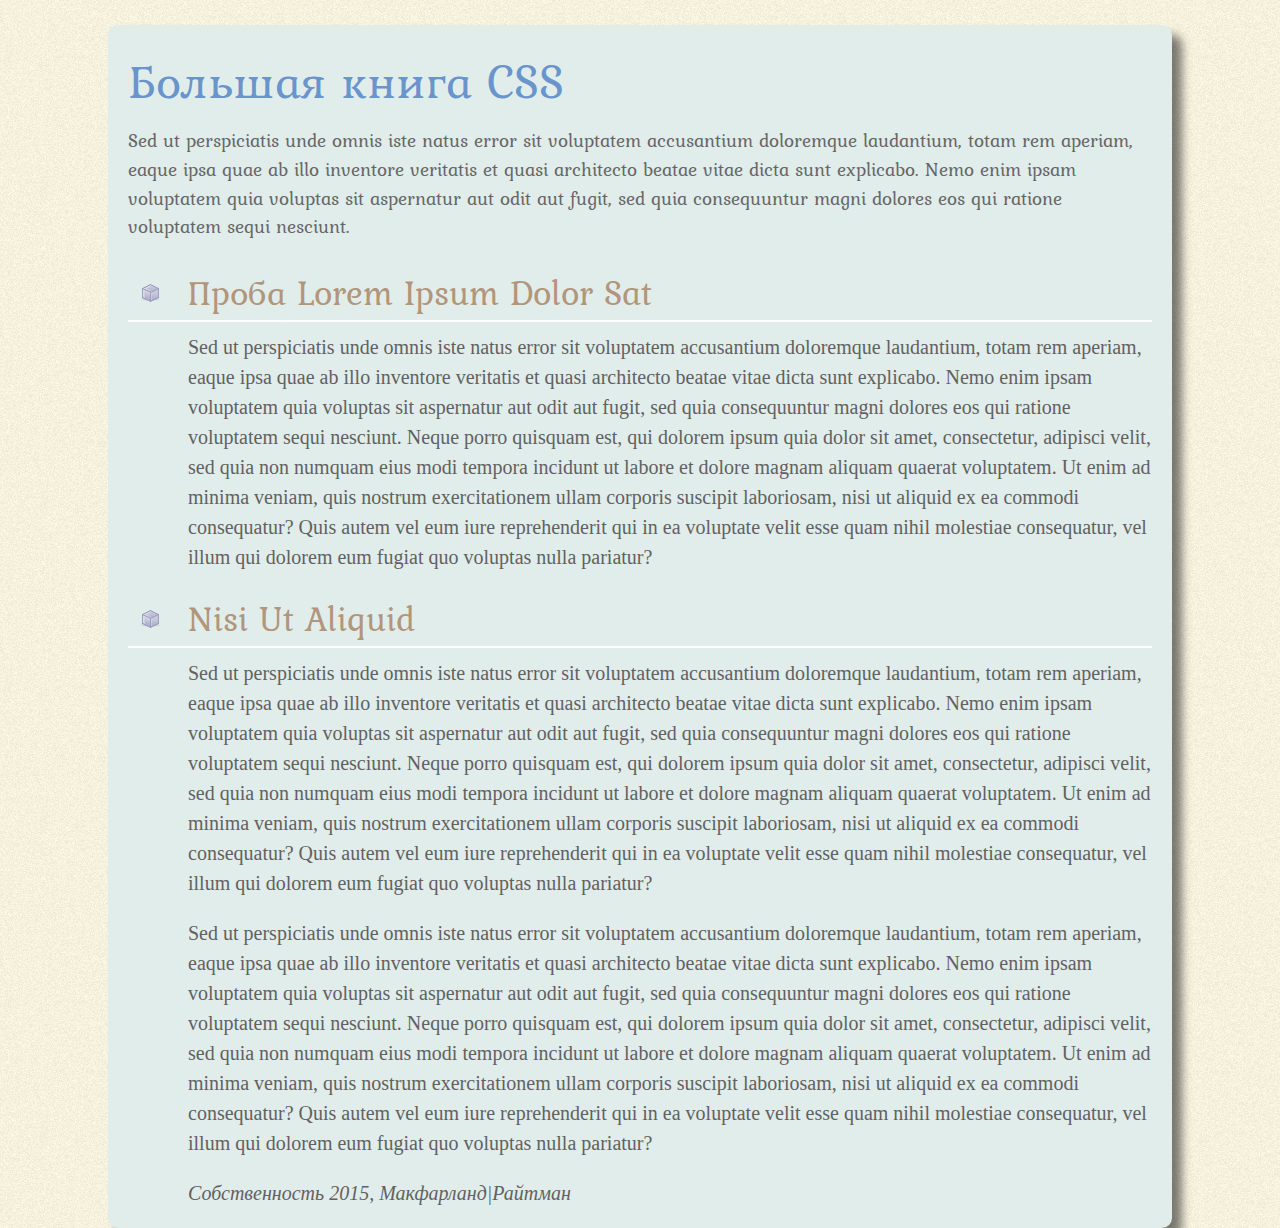
<file: css_4e/02/index.html>
<!doctype html>
<html>

<head>
    <meta charset="UTF-8">
    <title>Большая книга CSS -- Глава 2</title>
    <link href="http://fonts.googleapis.com/css?family=Kurale" rel="stylesheet">
    <link href="styles.css" rel="stylesheet">
</head>

<body>
    <h1>Большая книга CSS</h1>
    <p class="intro">Sed ut perspiciatis unde omnis iste natus error sit voluptatem accusantium doloremque laudantium, totam rem
        aperiam, eaque ipsa quae ab illo inventore veritatis et quasi architecto beatae vitae dicta sunt explicabo. Nemo
        enim ipsam voluptatem quia voluptas sit aspernatur aut odit aut fugit, sed quia consequuntur magni dolores eos
        qui ratione voluptatem sequi nesciunt. </p>
    <h2>Проба Lorem Ipsum Dolor Sat</h2>
    <p>Sed ut perspiciatis unde omnis iste natus error sit voluptatem accusantium doloremque laudantium, totam rem
        aperiam, eaque ipsa quae ab illo inventore veritatis et quasi architecto beatae vitae dicta sunt explicabo. Nemo
        enim ipsam voluptatem quia voluptas sit aspernatur aut odit aut fugit, sed quia consequuntur magni dolores eos
        qui ratione voluptatem sequi nesciunt. Neque porro quisquam est, qui dolorem ipsum quia dolor sit amet,
        consectetur, adipisci velit, sed quia non numquam eius modi tempora incidunt ut labore et dolore magnam aliquam
        quaerat voluptatem. Ut enim ad minima veniam, quis nostrum exercitationem ullam corporis suscipit laboriosam,
        nisi ut aliquid ex ea commodi consequatur? Quis autem vel eum iure reprehenderit qui in ea voluptate velit esse
        quam nihil molestiae consequatur, vel illum qui dolorem eum fugiat quo voluptas nulla pariatur?</p>
    <h2>Nisi Ut Aliquid </h2>
    <p>Sed ut perspiciatis unde omnis iste natus error sit voluptatem accusantium doloremque laudantium, totam rem
        aperiam, eaque ipsa quae ab illo inventore veritatis et quasi architecto beatae vitae dicta sunt explicabo. Nemo
        enim ipsam voluptatem quia voluptas sit aspernatur aut odit aut fugit, sed quia consequuntur magni dolores eos
        qui ratione voluptatem sequi nesciunt. Neque porro quisquam est, qui dolorem ipsum quia dolor sit amet,
        consectetur, adipisci velit, sed quia non numquam eius modi tempora incidunt ut labore et dolore magnam aliquam
        quaerat voluptatem. Ut enim ad minima veniam, quis nostrum exercitationem ullam corporis suscipit laboriosam,
        nisi ut aliquid ex ea commodi consequatur? Quis autem vel eum iure reprehenderit qui in ea voluptate velit esse
        quam nihil molestiae consequatur, vel illum qui dolorem eum fugiat quo voluptas nulla pariatur?</p>
    <p>Sed ut perspiciatis unde omnis iste natus error sit voluptatem accusantium doloremque laudantium, totam rem
        aperiam, eaque ipsa quae ab illo inventore veritatis et quasi architecto beatae vitae dicta sunt explicabo. Nemo
        enim ipsam voluptatem quia voluptas sit aspernatur aut odit aut fugit, sed quia consequuntur magni dolores eos
        qui ratione voluptatem sequi nesciunt. Neque porro quisquam est, qui dolorem ipsum quia dolor sit amet,
        consectetur, adipisci velit, sed quia non numquam eius modi tempora incidunt ut labore et dolore magnam aliquam
        quaerat voluptatem. Ut enim ad minima veniam, quis nostrum exercitationem ullam corporis suscipit laboriosam,
        nisi ut aliquid ex ea commodi consequatur? Quis autem vel eum iure reprehenderit qui in ea voluptate velit esse
        quam nihil molestiae consequatur, vel illum qui dolorem eum fugiat quo voluptas nulla pariatur?</p>
    <address>
        Собственность 2015, Макфарланд|Райтман
    </address>
</body>

</html>
</file>
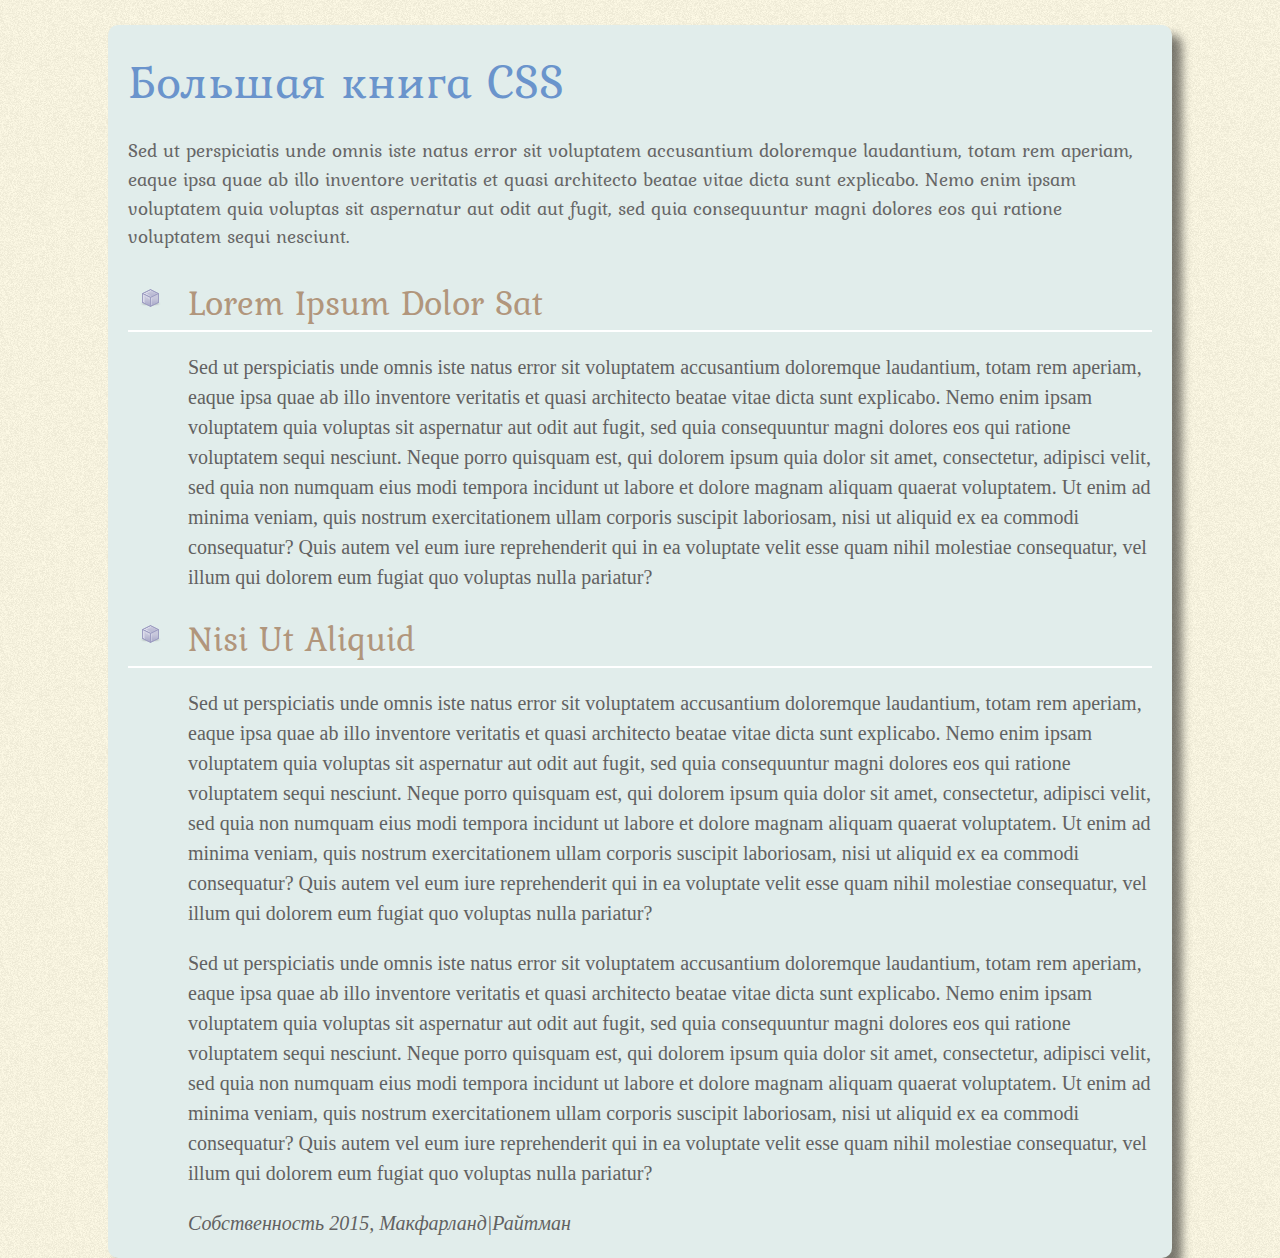
<file: css_4e/02_finished/index.html>
<!doctype html>
<html>
<head>
<meta charset="UTF-8">
<title>Большая книга CSS -- Глава 2</title>
<link href='http://fonts.googleapis.com/css?family=Kurale' rel='stylesheet'>
<link href="styles.css" rel="stylesheet">
</head>
<body>
<h1>Большая книга CSS</h1>
<p class="intro">Sed ut perspiciatis unde omnis iste natus error sit voluptatem accusantium doloremque laudantium, totam rem aperiam, eaque ipsa quae ab illo inventore veritatis et quasi architecto beatae vitae dicta sunt explicabo. Nemo enim ipsam voluptatem quia voluptas sit aspernatur aut odit aut fugit, sed quia consequuntur magni dolores eos qui ratione voluptatem sequi nesciunt. </p>
<h2>Lorem Ipsum Dolor Sat</h2>
<p>Sed ut perspiciatis unde omnis iste natus error sit voluptatem accusantium doloremque laudantium, totam rem aperiam, eaque ipsa quae ab illo inventore veritatis et quasi architecto beatae vitae dicta sunt explicabo. Nemo enim ipsam voluptatem quia voluptas sit aspernatur aut odit aut fugit, sed quia consequuntur magni dolores eos qui ratione voluptatem sequi nesciunt. Neque porro quisquam est, qui dolorem ipsum quia dolor sit amet, consectetur, adipisci velit, sed quia non numquam eius modi tempora incidunt ut labore et dolore magnam aliquam quaerat voluptatem. Ut enim ad minima veniam, quis nostrum exercitationem ullam corporis suscipit laboriosam, nisi ut aliquid ex ea commodi consequatur? Quis autem vel eum iure reprehenderit qui in ea voluptate velit esse quam nihil molestiae consequatur, vel illum qui dolorem eum fugiat quo voluptas nulla pariatur?</p>
<h2>Nisi Ut Aliquid </h2>
<p>Sed ut perspiciatis unde omnis iste natus error sit voluptatem accusantium doloremque laudantium, totam rem aperiam, eaque ipsa quae ab illo inventore veritatis et quasi architecto beatae vitae dicta sunt explicabo. Nemo enim ipsam voluptatem quia voluptas sit aspernatur aut odit aut fugit, sed quia consequuntur magni dolores eos qui ratione voluptatem sequi nesciunt. Neque porro quisquam est, qui dolorem ipsum quia dolor sit amet, consectetur, adipisci velit, sed quia non numquam eius modi tempora incidunt ut labore et dolore magnam aliquam quaerat voluptatem. Ut enim ad minima veniam, quis nostrum exercitationem ullam corporis suscipit laboriosam, nisi ut aliquid ex ea commodi consequatur? Quis autem vel eum iure reprehenderit qui in ea voluptate velit esse quam nihil molestiae consequatur, vel illum qui dolorem eum fugiat quo voluptas nulla pariatur?</p>
<p>Sed ut perspiciatis unde omnis iste natus error sit voluptatem accusantium doloremque laudantium, totam rem aperiam, eaque ipsa quae ab illo inventore veritatis et quasi architecto beatae vitae dicta sunt explicabo. Nemo enim ipsam voluptatem quia voluptas sit aspernatur aut odit aut fugit, sed quia consequuntur magni dolores eos qui ratione voluptatem sequi nesciunt. Neque porro quisquam est, qui dolorem ipsum quia dolor sit amet, consectetur, adipisci velit, sed quia non numquam eius modi tempora incidunt ut labore et dolore magnam aliquam quaerat voluptatem. Ut enim ad minima veniam, quis nostrum exercitationem ullam corporis suscipit laboriosam, nisi ut aliquid ex ea commodi consequatur? Quis autem vel eum iure reprehenderit qui in ea voluptate velit esse quam nihil molestiae consequatur, vel illum qui dolorem eum fugiat quo voluptas nulla pariatur?</p>
<address>
Собственность 2015, Макфарланд|Райтман 
</address>
</body>
</html>
</file>
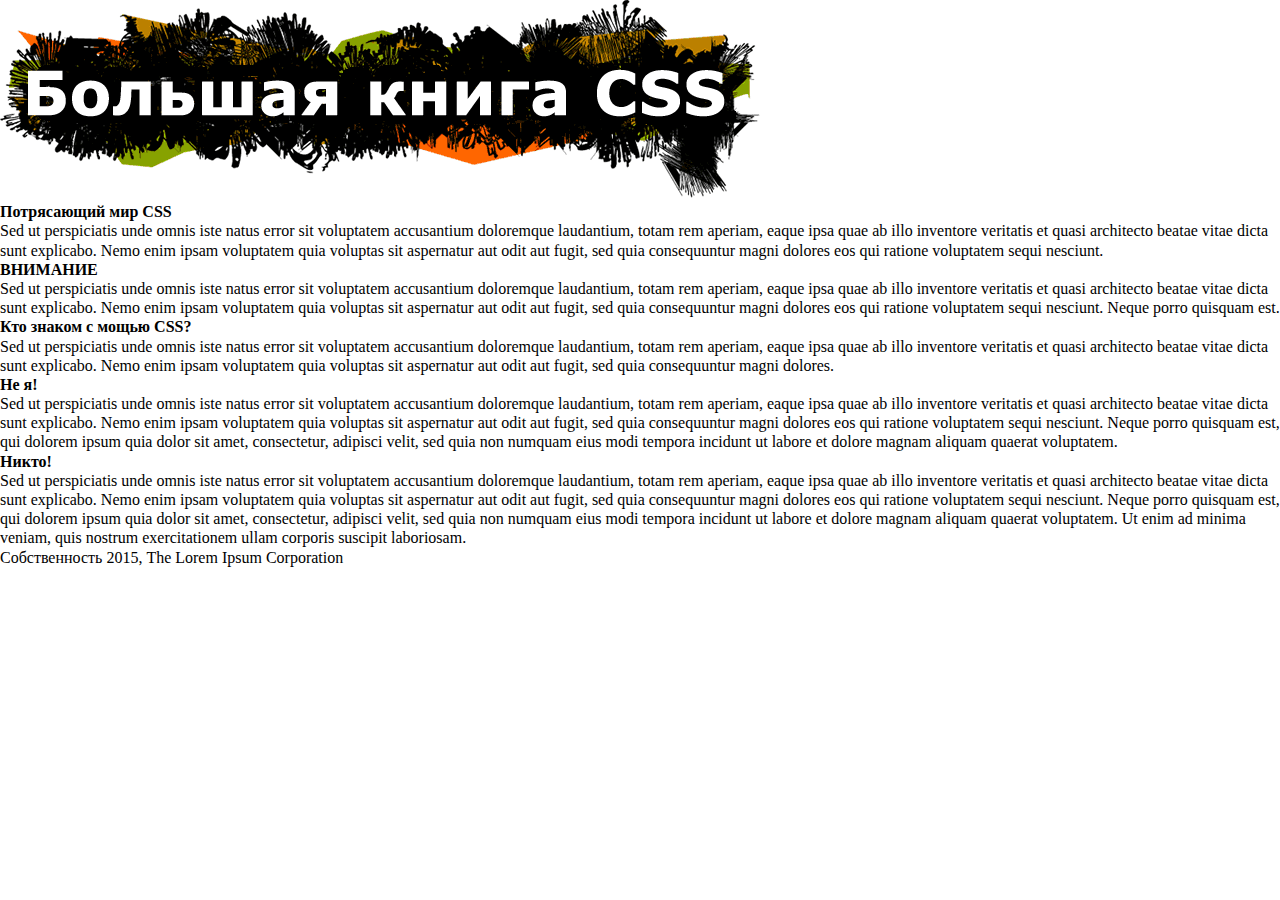
<file: css_4e/07/index.html>
<!doctype html>
<html>
<head>
<meta charset="UTF-8">
<title>Поля, отступы, границы и фон</title>
<link rel="stylesheet" href="main.css">
</head>

<body id="article">
  <div id="banner"><img src="images/banner.png" width="760" height="198" alt="Большая книга CSS">
  </div>

  <h1>Потрясающий мир CSS</h1>
  <p>Sed ut perspiciatis unde omnis iste natus error sit voluptatem accusantium doloremque laudantium, totam rem aperiam, eaque ipsa quae ab illo inventore veritatis et quasi architecto beatae vitae dicta sunt explicabo. Nemo enim ipsam voluptatem quia voluptas sit aspernatur aut odit aut fugit, sed quia consequuntur magni dolores eos qui ratione voluptatem sequi nesciunt. </p> 
  <h2>ВНИМАНИЕ</h2>
<p class="note">Sed ut perspiciatis unde omnis iste natus error sit voluptatem accusantium doloremque laudantium, totam rem aperiam, eaque ipsa quae ab illo inventore veritatis et quasi architecto beatae vitae dicta sunt explicabo. Nemo enim ipsam voluptatem quia voluptas sit aspernatur aut odit aut fugit, sed quia consequuntur magni dolores eos qui ratione voluptatem sequi nesciunt. Neque porro quisquam est.</p>
  <h2>Кто знаком с мощью CSS?</h2>
  <p>Sed ut perspiciatis unde omnis iste natus error sit voluptatem accusantium doloremque laudantium, totam rem aperiam, eaque ipsa quae ab illo inventore veritatis et quasi architecto beatae vitae dicta sunt explicabo. Nemo enim ipsam voluptatem quia voluptas sit aspernatur aut odit aut fugit, sed quia consequuntur magni dolores.</p>
<h2>Не я!</h2>
<p>Sed ut perspiciatis unde omnis iste natus error sit voluptatem accusantium doloremque laudantium, totam rem aperiam, eaque ipsa quae ab illo inventore veritatis et quasi architecto beatae vitae dicta sunt explicabo. Nemo enim ipsam voluptatem quia voluptas sit aspernatur aut odit aut fugit, sed quia consequuntur magni dolores eos qui ratione voluptatem sequi nesciunt. Neque porro quisquam est, qui dolorem ipsum quia dolor sit amet, consectetur, adipisci velit, sed quia non numquam eius modi tempora incidunt ut labore et dolore magnam aliquam quaerat voluptatem. </p>
  <h2>Никто!</h2>
  <p>Sed ut perspiciatis unde omnis iste natus error sit voluptatem accusantium doloremque laudantium, totam rem aperiam, eaque ipsa quae ab illo inventore veritatis et quasi architecto beatae vitae dicta sunt explicabo. Nemo enim ipsam voluptatem quia voluptas sit aspernatur aut odit aut fugit, sed quia consequuntur magni dolores eos qui ratione voluptatem sequi nesciunt. Neque porro quisquam est, qui dolorem ipsum quia dolor sit amet, consectetur, adipisci velit, sed quia non numquam eius modi tempora incidunt ut labore et dolore magnam aliquam quaerat voluptatem. Ut enim ad minima veniam, quis nostrum exercitationem ullam corporis suscipit laboriosam.</p>
  <p>Собственность 2015, The Lorem Ipsum Corporation</p>
</body>
</html>
</file>
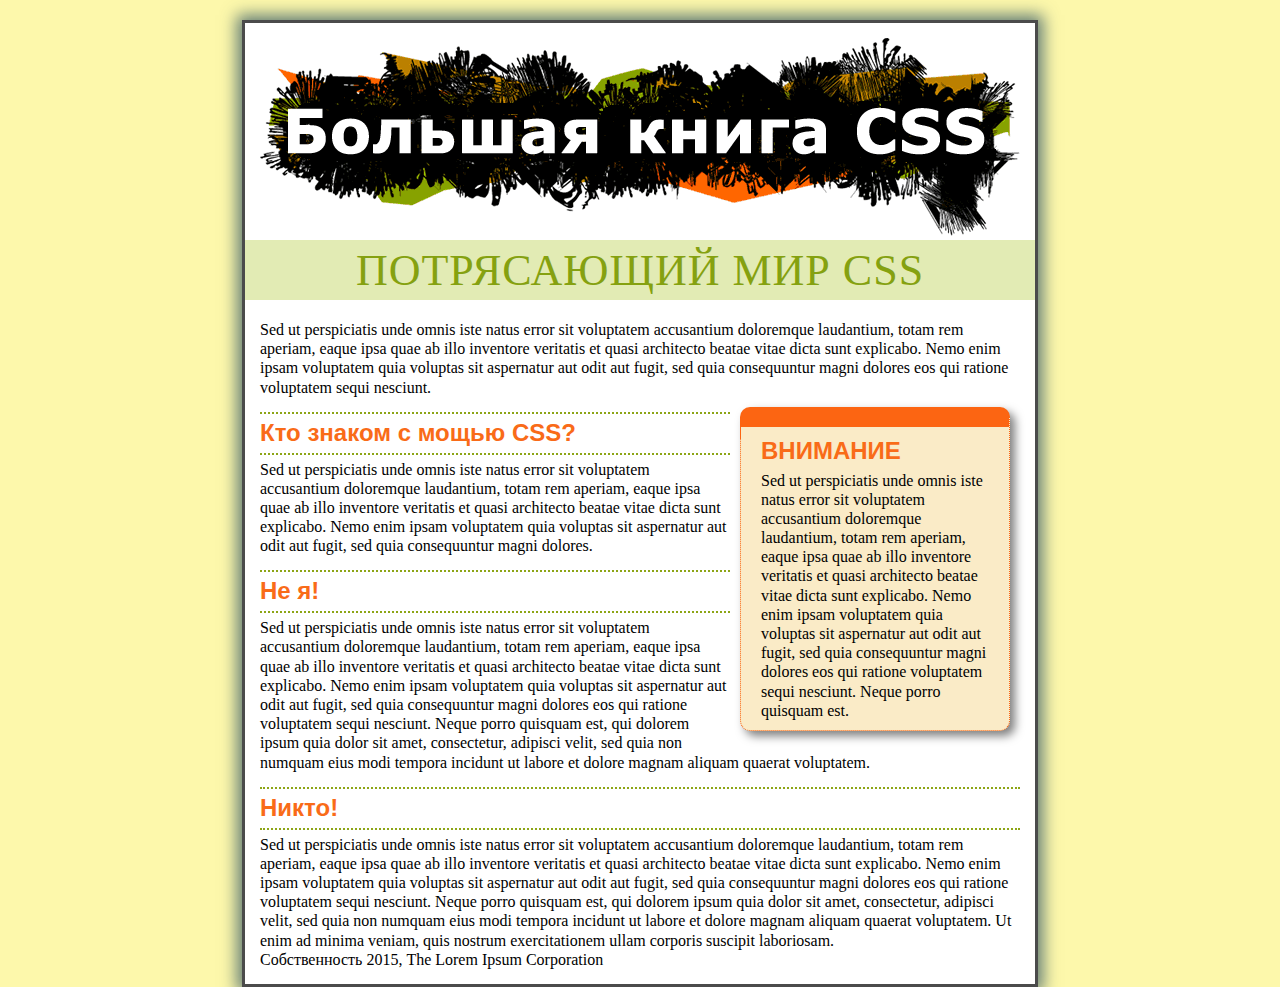
<file: css_4e/07_finished/index.html>
<!doctype html>
<html>
<head>
<meta charset="UTF-8">
<title>Поля, отступы, границы и фон</title>
<link rel="stylesheet" href="main.css">
</head>

<body id="article">
  <div id="banner"><img src="images/banner.png" width="760" height="198" alt="Большая книга CSS">
  </div>

  <h1>Потрясающий мир CSS</h1>
  <p>Sed ut perspiciatis unde omnis iste natus error sit voluptatem accusantium doloremque laudantium, totam rem aperiam, eaque ipsa quae ab illo inventore veritatis et quasi architecto beatae vitae dicta sunt explicabo. Nemo enim ipsam voluptatem quia voluptas sit aspernatur aut odit aut fugit, sed quia consequuntur magni dolores eos qui ratione voluptatem sequi nesciunt. </p> 
  
  <div class="sidebar">
  <h2>ВНИМАНИЕ</h2>
<p class="note">Sed ut perspiciatis unde omnis iste natus error sit voluptatem accusantium doloremque laudantium, totam rem aperiam, eaque ipsa quae ab illo inventore veritatis et quasi architecto beatae vitae dicta sunt explicabo. Nemo enim ipsam voluptatem quia voluptas sit aspernatur aut odit aut fugit, sed quia consequuntur magni dolores eos qui ratione voluptatem sequi nesciunt. Neque porro quisquam est.</p>
</div>
  <h2>Кто знаком с мощью CSS?</h2>
  <p>Sed ut perspiciatis unde omnis iste natus error sit voluptatem accusantium doloremque laudantium, totam rem aperiam, eaque ipsa quae ab illo inventore veritatis et quasi architecto beatae vitae dicta sunt explicabo. Nemo enim ipsam voluptatem quia voluptas sit aspernatur aut odit aut fugit, sed quia consequuntur magni dolores.</p>
<h2>Не я!</h2>
<p>Sed ut perspiciatis unde omnis iste natus error sit voluptatem accusantium doloremque laudantium, totam rem aperiam, eaque ipsa quae ab illo inventore veritatis et quasi architecto beatae vitae dicta sunt explicabo. Nemo enim ipsam voluptatem quia voluptas sit aspernatur aut odit aut fugit, sed quia consequuntur magni dolores eos qui ratione voluptatem sequi nesciunt. Neque porro quisquam est, qui dolorem ipsum quia dolor sit amet, consectetur, adipisci velit, sed quia non numquam eius modi tempora incidunt ut labore et dolore magnam aliquam quaerat voluptatem. </p>
  <h2>Никто!</h2>
  <p>Sed ut perspiciatis unde omnis iste natus error sit voluptatem accusantium doloremque laudantium, totam rem aperiam, eaque ipsa quae ab illo inventore veritatis et quasi architecto beatae vitae dicta sunt explicabo. Nemo enim ipsam voluptatem quia voluptas sit aspernatur aut odit aut fugit, sed quia consequuntur magni dolores eos qui ratione voluptatem sequi nesciunt. Neque porro quisquam est, qui dolorem ipsum quia dolor sit amet, consectetur, adipisci velit, sed quia non numquam eius modi tempora incidunt ut labore et dolore magnam aliquam quaerat voluptatem. Ut enim ad minima veniam, quis nostrum exercitationem ullam corporis suscipit laboriosam.</p>
  <p>Собственность 2015, The Lorem Ipsum Corporation</p>
</body>
</html>
</file>
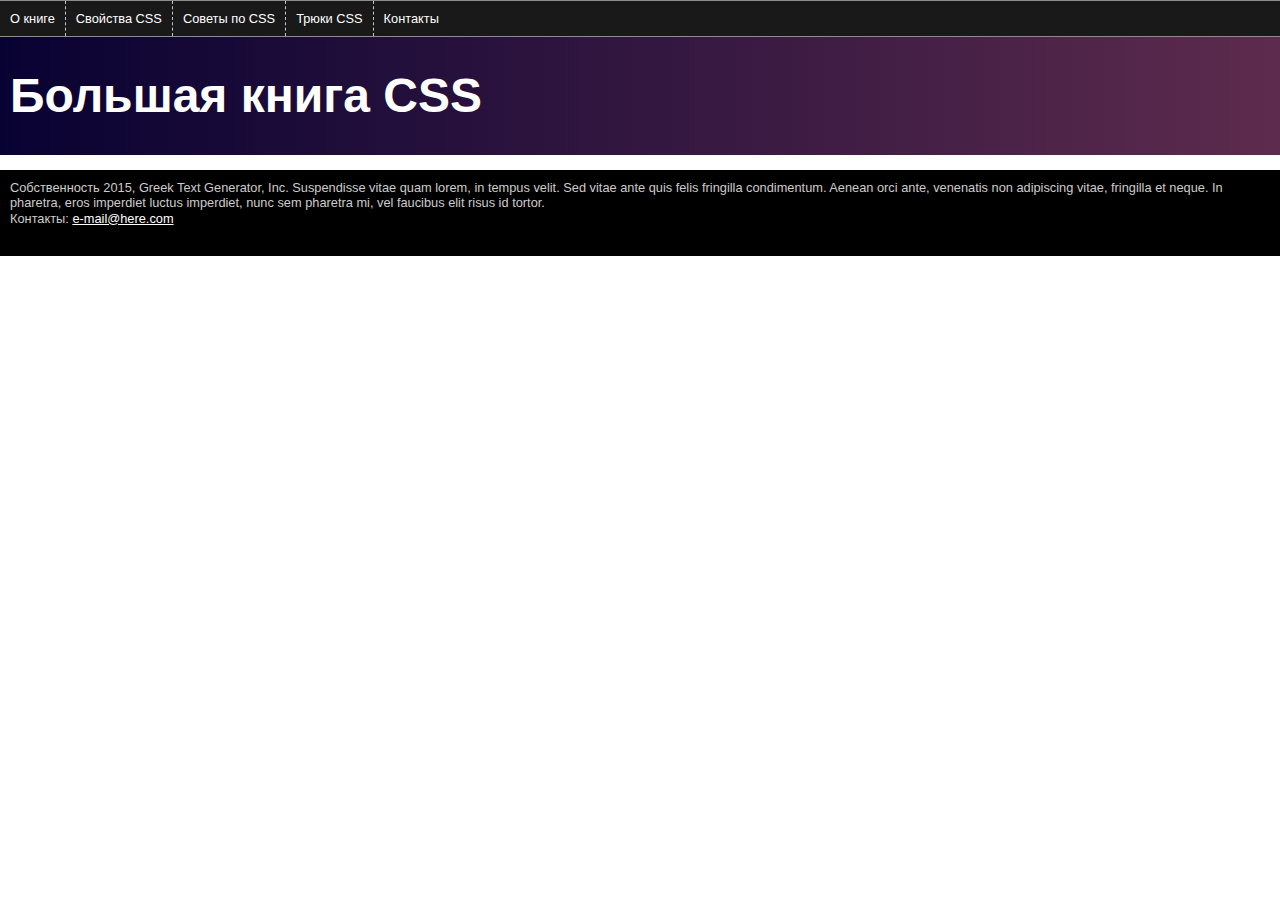
<file: css_4e/13/index.html>
<!doctype html>
<html>
<head>
<meta charset="UTF-8">
<title>Большая книга CSS</title>
<link href="styles.css" rel="stylesheet">
</head>

<body>
<header>
<nav class="clear">
<ul>
<li><a href="#">О книге</a></li>
<li><a href="#">Свойства CSS</a></li>
<li><a href="#">Советы по CSS</a></li>
<li><a href="#">Трюки CSS</a></li>
<li><a href="#">Контакты</a></li>
</ul>
</nav>
<h1>Большая книга CSS</h1>
</header>
<!-- первая боковая панель -->

<!-- основной контент -->

<!-- вторая боковая панель -->

<footer>
<p>Собственность 2015, Greek Text Generator, Inc.
Suspendisse vitae quam lorem, in tempus velit. Sed vitae ante quis felis fringilla condimentum. Aenean orci ante, venenatis non adipiscing vitae, fringilla et neque. In pharetra, eros imperdiet luctus imperdiet, nunc sem pharetra mi, vel faucibus elit risus id tortor.</p>
<p>Контакты: <a href="mailto:nobody@nowhere.com">e-mail@here.com</a></p>
</footer>
</body>
</html>
</file>
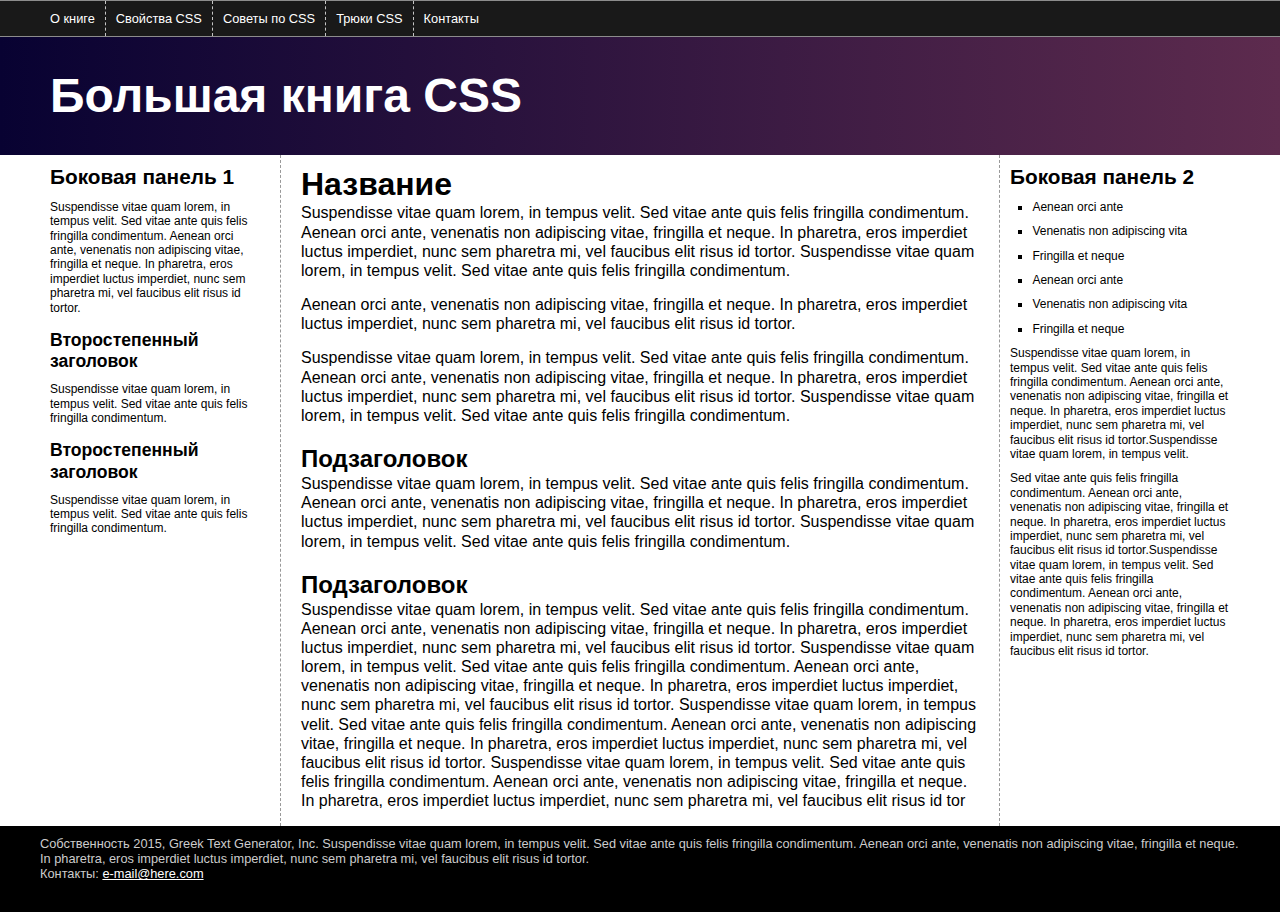
<file: css_4e/13_finished/index.html>
<!doctype html>
<html>
<head>
<meta charset="UTF-8">
<title>Большая книга CSS</title>
<link href="styles.css" rel="stylesheet">
</head>

<body>
<div class="pageWrapper">
<header>
<nav class="clear">
<ul>
<li><a href="#">О книге</a></li>
<li><a href="#">Свойства CSS</a></li>
<li><a href="#">Советы по CSS</a></li>
<li><a href="#">Трюки CSS</a></li>
<li><a href="#">Контакты</a></li>
</ul>
</nav>
<h1>Большая книга CSS</h1>
</header>
<div class="contentWrapper">
<!-- первая боковая панель -->
<aside class="sidebar1">
  <h2>Боковая панель 1</h2>
  <p>Suspendisse vitae quam lorem, in tempus velit. Sed vitae ante quis felis fringilla condimentum. Aenean orci ante, venenatis non adipiscing vitae, fringilla et neque. In pharetra, eros imperdiet luctus imperdiet, nunc sem pharetra mi, vel faucibus elit risus id tortor.  </p>
  <h3>Второстепенный заголовок</h3>
  <p>Suspendisse vitae quam lorem, in tempus velit. Sed vitae ante quis felis fringilla condimentum.  </p>
  <h3>Второстепенный заголовок</h3>
  <p>Suspendisse vitae quam lorem, in tempus velit. Sed vitae ante quis felis fringilla condimentum. </p>
</aside>
<!-- основной контент -->
<article class="main">
  <h2>Название</h2>
  <p>Suspendisse vitae quam lorem, in tempus velit. Sed vitae ante quis felis fringilla condimentum. Aenean orci ante, venenatis non adipiscing vitae, fringilla et neque. In pharetra, eros imperdiet luctus imperdiet, nunc sem pharetra mi, vel faucibus elit risus id tortor. Suspendisse vitae quam lorem, in tempus velit. Sed vitae ante quis felis fringilla condimentum.</p>
  <p>Aenean orci ante, venenatis non adipiscing vitae, fringilla et neque. In pharetra, eros imperdiet luctus imperdiet, nunc sem pharetra mi, vel faucibus elit risus id tortor. </p>
  <p>Suspendisse vitae quam lorem, in tempus velit. Sed vitae ante quis felis fringilla condimentum. Aenean orci ante, venenatis non adipiscing vitae, fringilla et neque. In pharetra, eros imperdiet luctus imperdiet, nunc sem pharetra mi, vel faucibus elit risus id tortor. Suspendisse vitae quam lorem, in tempus velit. Sed vitae ante quis felis fringilla condimentum. </p>
  <h3>Подзаголовок</h3>
  <p>Suspendisse vitae quam lorem, in tempus velit. Sed vitae ante quis felis fringilla condimentum. Aenean orci ante, venenatis non adipiscing vitae, fringilla et neque. In pharetra, eros imperdiet luctus imperdiet, nunc sem pharetra mi, vel faucibus elit risus id tortor. Suspendisse vitae quam lorem, in tempus velit. Sed vitae ante quis felis fringilla condimentum. </p>
  <h3>Подзаголовок</h3>
  <p>Suspendisse vitae quam lorem, in tempus velit. Sed vitae ante quis felis fringilla condimentum. Aenean orci ante, venenatis non adipiscing vitae, fringilla et neque. In pharetra, eros imperdiet luctus imperdiet, nunc sem pharetra mi, vel faucibus elit risus id tortor. Suspendisse vitae quam lorem, in tempus velit. Sed vitae ante quis felis fringilla condimentum. Aenean orci ante, venenatis non adipiscing vitae, fringilla et neque. In pharetra, eros imperdiet luctus imperdiet, nunc sem pharetra mi, vel faucibus elit risus id tortor. Suspendisse vitae quam lorem, in tempus velit. Sed vitae ante quis felis fringilla condimentum. Aenean orci ante, venenatis non adipiscing vitae, fringilla et neque. In pharetra, eros imperdiet luctus imperdiet, nunc sem pharetra mi, vel faucibus elit risus id tortor. Suspendisse vitae quam lorem, in tempus velit. Sed vitae ante quis felis fringilla condimentum. Aenean orci ante, venenatis non adipiscing vitae, fringilla et neque. In pharetra, eros imperdiet luctus imperdiet, nunc sem pharetra mi, vel faucibus elit risus id tor</p>
</article>
<!-- вторая боковая панель -->
<aside class="sidebar2">
  <h2>Боковая панель 2 </h2>
  <ul>
    <li>Aenean orci ante</li>
    <li>Venenatis non adipiscing vita</li>
    <li> Fringilla et neque</li>
    <li>Aenean orci ante</li>
    <li>Venenatis non adipiscing vita</li>
    <li> Fringilla et neque</li>
  </ul>
  <p>Suspendisse vitae quam lorem, in tempus velit. Sed vitae ante quis felis fringilla condimentum. Aenean orci ante, venenatis non adipiscing vitae, fringilla et neque. In pharetra, eros imperdiet luctus imperdiet, nunc sem pharetra mi, vel faucibus elit risus id tortor.Suspendisse vitae quam lorem, in tempus velit. </p>
  <p>Sed vitae ante quis felis fringilla condimentum. Aenean orci ante, venenatis non adipiscing vitae, fringilla et neque. In pharetra, eros imperdiet luctus imperdiet, nunc sem pharetra mi, vel faucibus elit risus id tortor.Suspendisse vitae quam lorem, in tempus velit. Sed vitae ante quis felis fringilla condimentum. Aenean orci ante, venenatis non adipiscing vitae, fringilla et neque. In pharetra, eros imperdiet luctus imperdiet, nunc sem pharetra mi, vel faucibus elit risus id tortor.</p>
</aside>
</div>
<footer>
<p>Собственность 2015, Greek Text Generator, Inc.
Suspendisse vitae quam lorem, in tempus velit. Sed vitae ante quis felis fringilla condimentum. Aenean orci ante, venenatis non adipiscing vitae, fringilla et neque. In pharetra, eros imperdiet luctus imperdiet, nunc sem pharetra mi, vel faucibus elit risus id tortor.</p>
<p>Контакты: <a href="mailto:nobody@nowhere.com">e-mail@here.com</a></p>
</footer>
</div>
</body>
</html>
</file>
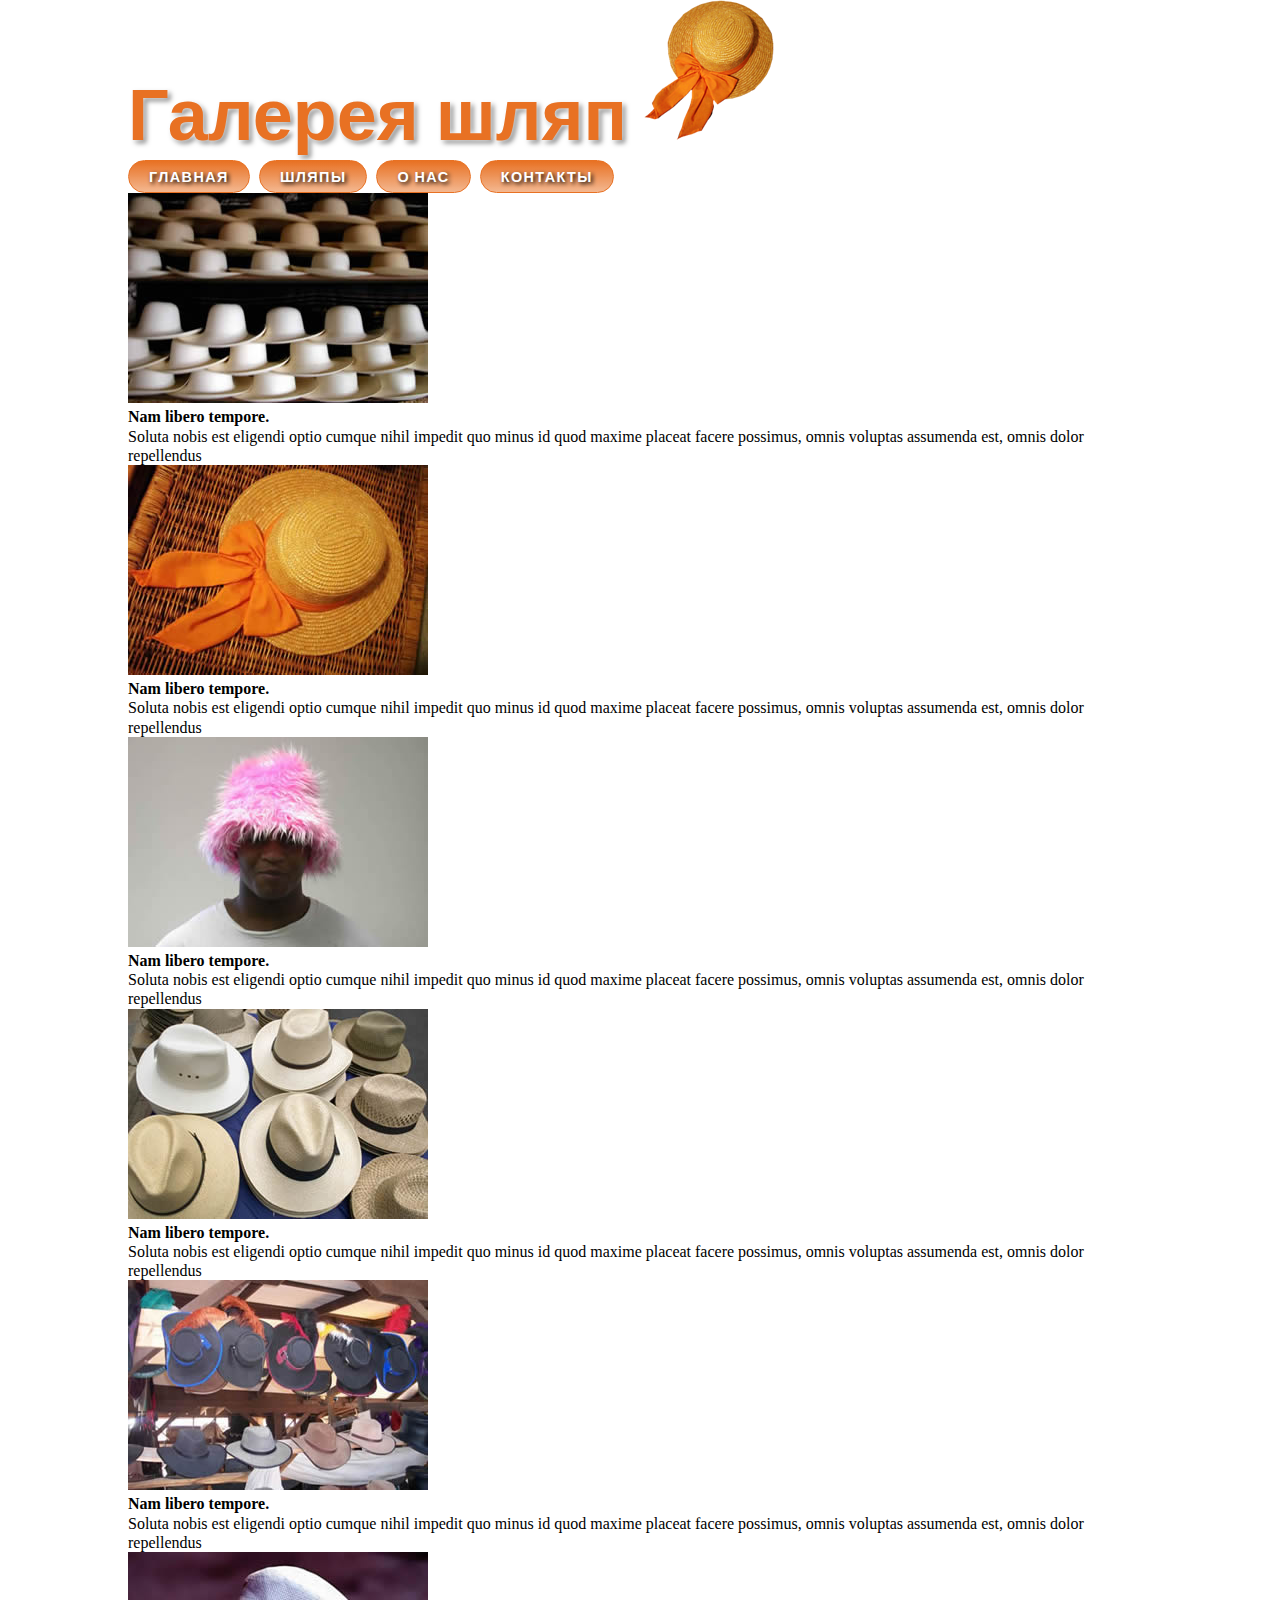
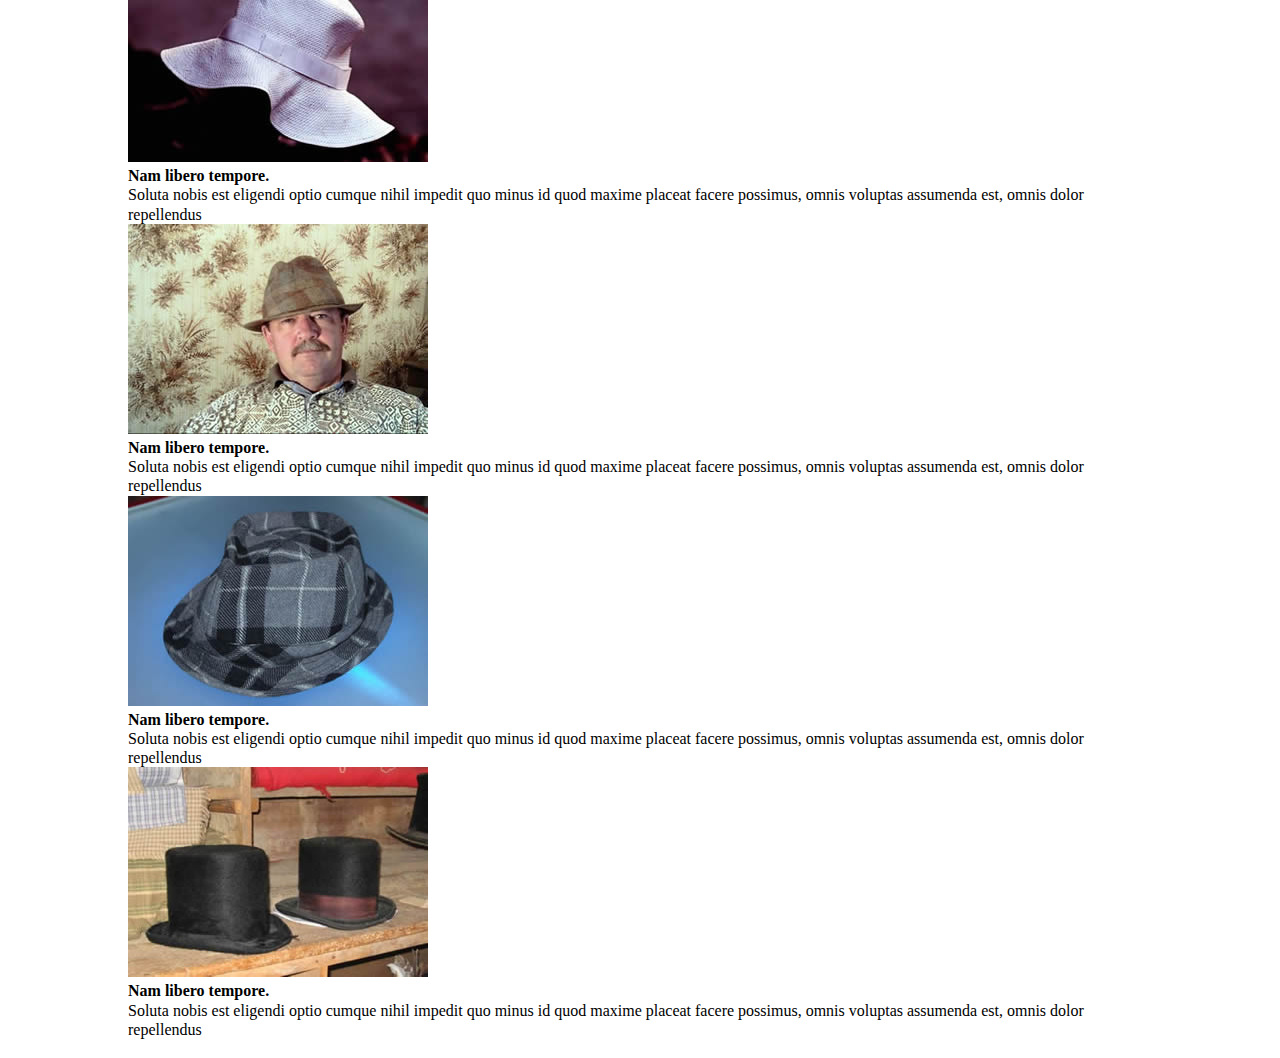
<file: css_4e/14/index.html>
<!doctype html>
<html>
<head>
<meta charset="UTF-8">
<title>Галерея шляп</title>
<link href="styles.css" rel="stylesheet">
</head>
<body>
<header>
<h1>Галерея шляп <img src="images/hat.png" width="130" height="140" alt="Галерея шляп" class="badge"></h1>
<nav>
	<ul>
		<li><a href="#">Главная</a></li>
		<li><a href="#">Шляпы</a></li>
		<li><a href="#">О нас</a></li>
		<li><a href="#">Контакты</a></li>
	</ul>
</nav>
</header>
<div class="gallery">
<figure>
<img src="images/file00079963469.jpg" width="300" height="210" alt="Панама">
<figcaption><strong>Nam libero tempore.</strong> Soluta nobis est eligendi optio cumque nihil impedit quo minus id quod maxime placeat facere possimus, omnis voluptas assumenda est, omnis dolor repellendus</figcaption>
</figure>
<figure>
<img src="images/file000308999292.jpg" width="300" height="210" alt="Капор">
<figcaption><strong>Nam libero tempore.</strong> Soluta nobis est eligendi optio cumque nihil impedit quo minus id quod maxime placeat facere possimus, omnis voluptas assumenda est, omnis dolor repellendus</figcaption>
</figure>
<figure>
<img src="images/file000330568599.jpg" width="300" height="210" alt="Розовая шляпа">
<figcaption><strong>Nam libero tempore.</strong> Soluta nobis est eligendi optio cumque nihil impedit quo minus id quod maxime placeat facere possimus, omnis voluptas assumenda est, omnis dolor repellendus</figcaption>
</figure>
<figure>
<img src="images/file000550955311.jpg" width="300" height="210" alt="Много шляп">
<figcaption><strong>Nam libero tempore.</strong> Soluta nobis est eligendi optio cumque nihil impedit quo minus id quod maxime placeat facere possimus, omnis voluptas assumenda est, omnis dolor repellendus</figcaption>
</figure>
<figure>
<img src="images/file0001117960982.jpg" width="300" height="210" alt="Шляпа">
<figcaption><strong>Nam libero tempore.</strong> Soluta nobis est eligendi optio cumque nihil impedit quo minus id quod maxime placeat facere possimus, omnis voluptas assumenda est, omnis dolor repellendus</figcaption>
</figure>
<figure>
<img src="images/file0001425538258.jpg" width="300" height="210" alt="Другой капор">
<figcaption><strong>Nam libero tempore.</strong> Soluta nobis est eligendi optio cumque nihil impedit quo minus id quod maxime placeat facere possimus, omnis voluptas assumenda est, omnis dolor repellendus</figcaption>
</figure>
<figure>
<img src="images/file00030009680.jpg" width="300" height="210" alt="Дурень в шляпе">
<figcaption><strong>Nam libero tempore.</strong> Soluta nobis est eligendi optio cumque nihil impedit quo minus id quod maxime placeat facere possimus, omnis voluptas assumenda est, omnis dolor repellendus</figcaption>
</figure>
<figure>
<img src="images/file0001728857809.jpg" width="300" height="210" alt="Клевая шляпа">
<figcaption><strong>Nam libero tempore.</strong> Soluta nobis est eligendi optio cumque nihil impedit quo minus id quod maxime placeat facere possimus, omnis voluptas assumenda est, omnis dolor repellendus</figcaption>
</figure>
<figure>
<img src="images/file0001757413591.jpg" width="300" height="210" alt="Крутые шляпы">
<figcaption><strong>Nam libero tempore.</strong> Soluta nobis est eligendi optio cumque nihil impedit quo minus id quod maxime placeat facere possimus, omnis voluptas assumenda est, omnis dolor repellendus</figcaption>
</figure>
</div>
<footer>
<div class="copyright">
<p>Собственность 2015, Галерея шляп</p>
</div>
</footer>
</body>
</html>
</file>
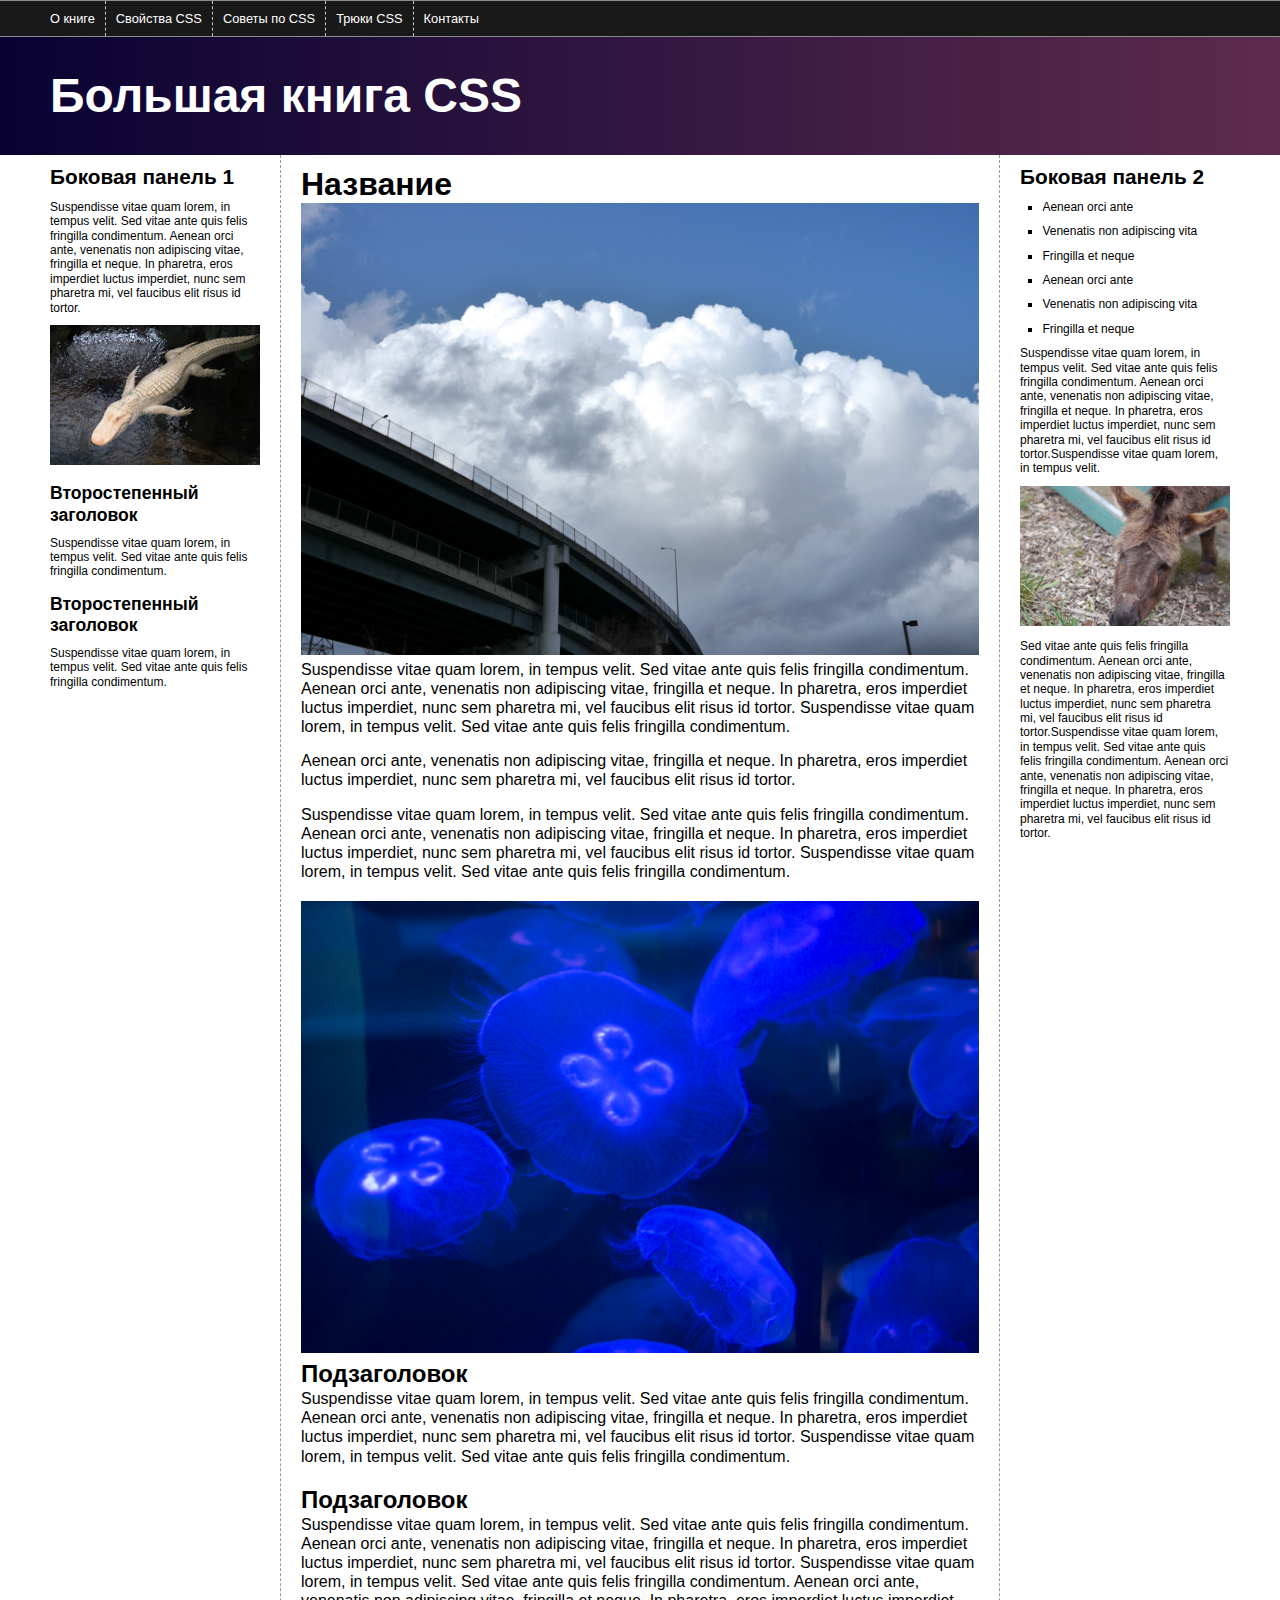
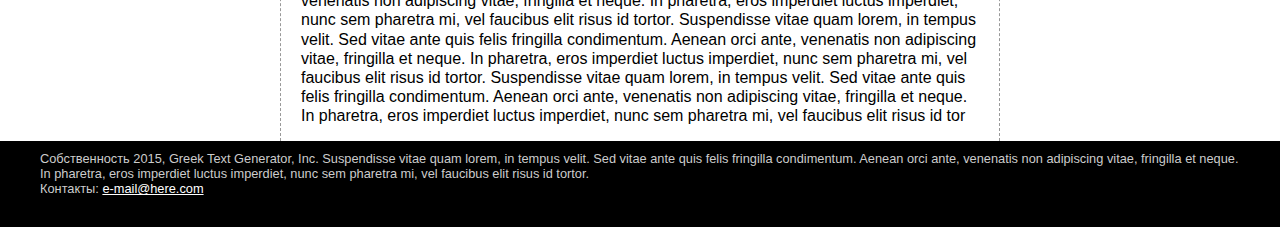
<file: css_4e/15/index.html>
<!doctype html>
<html>
<head>
<meta charset="UTF-8">
<meta name="viewport" content="width=device-width">
<title>Большая книга CSS</title>
<link href="styles.css" rel="stylesheet">
</head>

<body>
<div class="pageWrapper">
<header>
<nav class="clear">
<ul>
<li><a href="#">О книге</a></li>
<li><a href="#">Свойства CSS</a></li>
<li><a href="#">Советы по CSS</a></li>
<li><a href="#">Трюки CSS</a></li>
<li><a href="#">Контакты</a></li>
</ul>
</nav>
<h1>Большая книга CSS</h1>
</header>
<div class="contentWrapper"> 
<!-- первая боковая панель -->
<aside class="sidebar1">
  <h2>Боковая панель 1</h2>
  <p>Suspendisse vitae quam lorem, in tempus velit. Sed vitae ante quis felis fringilla condimentum. Aenean orci ante, venenatis non adipiscing vitae, fringilla et neque. In pharetra, eros imperdiet luctus imperdiet, nunc sem pharetra mi, vel faucibus elit risus id tortor.  </p>
  <p><img src="imgs/gator.jpg" alt="Аллигатор" width="210" height="140"></p>
  <h3>Второстепенный заголовок</h3>
  <p>Suspendisse vitae quam lorem, in tempus velit. Sed vitae ante quis felis fringilla condimentum.  </p>
  <h3>Второстепенный заголовок</h3>
  <p>Suspendisse vitae quam lorem, in tempus velit. Sed vitae ante quis felis fringilla condimentum. </p>
</aside>
<!-- основной контент -->
<article class="main">
  <h2>Название</h2>
  <p><img src="imgs/clouds.jpg" alt="Облака" width="678" height="452">Suspendisse vitae quam lorem, in tempus velit. Sed vitae ante quis felis fringilla condimentum. Aenean orci ante, venenatis non adipiscing vitae, fringilla et neque. In pharetra, eros imperdiet luctus imperdiet, nunc sem pharetra mi, vel faucibus elit risus id tortor. Suspendisse vitae quam lorem, in tempus velit. Sed vitae ante quis felis fringilla condimentum.</p>
  <p>Aenean orci ante, venenatis non adipiscing vitae, fringilla et neque. In pharetra, eros imperdiet luctus imperdiet, nunc sem pharetra mi, vel faucibus elit risus id tortor. </p>
  <p>Suspendisse vitae quam lorem, in tempus velit. Sed vitae ante quis felis fringilla condimentum. Aenean orci ante, venenatis non adipiscing vitae, fringilla et neque. In pharetra, eros imperdiet luctus imperdiet, nunc sem pharetra mi, vel faucibus elit risus id tortor. Suspendisse vitae quam lorem, in tempus velit. Sed vitae ante quis felis fringilla condimentum. </p>
  <h3><img src="imgs/jellyfish.jpg" alt="Медуза" width="678" height="452">Подзаголовок</h3>
  <p>Suspendisse vitae quam lorem, in tempus velit. Sed vitae ante quis felis fringilla condimentum. Aenean orci ante, venenatis non adipiscing vitae, fringilla et neque. In pharetra, eros imperdiet luctus imperdiet, nunc sem pharetra mi, vel faucibus elit risus id tortor. Suspendisse vitae quam lorem, in tempus velit. Sed vitae ante quis felis fringilla condimentum. </p>
  <h3>Подзаголовок</h3>
  <p>Suspendisse vitae quam lorem, in tempus velit. Sed vitae ante quis felis fringilla condimentum. Aenean orci ante, venenatis non adipiscing vitae, fringilla et neque. In pharetra, eros imperdiet luctus imperdiet, nunc sem pharetra mi, vel faucibus elit risus id tortor. Suspendisse vitae quam lorem, in tempus velit. Sed vitae ante quis felis fringilla condimentum. Aenean orci ante, venenatis non adipiscing vitae, fringilla et neque. In pharetra, eros imperdiet luctus imperdiet, nunc sem pharetra mi, vel faucibus elit risus id tortor. Suspendisse vitae quam lorem, in tempus velit. Sed vitae ante quis felis fringilla condimentum. Aenean orci ante, venenatis non adipiscing vitae, fringilla et neque. In pharetra, eros imperdiet luctus imperdiet, nunc sem pharetra mi, vel faucibus elit risus id tortor. Suspendisse vitae quam lorem, in tempus velit. Sed vitae ante quis felis fringilla condimentum. Aenean orci ante, venenatis non adipiscing vitae, fringilla et neque. In pharetra, eros imperdiet luctus imperdiet, nunc sem pharetra mi, vel faucibus elit risus id tor</p>
</article>
<!-- вторая боковая панель -->
<aside class="sidebar2">
<h2>Боковая панель 2 </h2>
  <ul>
    <li>Aenean orci ante</li>
    <li>Venenatis non adipiscing vita</li>
    <li> Fringilla et neque</li>
    <li>Aenean orci ante</li>
    <li>Venenatis non adipiscing vita</li>
    <li> Fringilla et neque</li>
  </ul>
  <p>Suspendisse vitae quam lorem, in tempus velit. Sed vitae ante quis felis fringilla condimentum. Aenean orci ante, venenatis non adipiscing vitae, fringilla et neque. In pharetra, eros imperdiet luctus imperdiet, nunc sem pharetra mi, vel faucibus elit risus id tortor.Suspendisse vitae quam lorem, in tempus velit. </p>
  <p><img src="imgs/mule.jpg" alt="Ослик" width="210" height="140"></p>
  <p>Sed vitae ante quis felis fringilla condimentum. Aenean orci ante, venenatis non adipiscing vitae, fringilla et neque. In pharetra, eros imperdiet luctus imperdiet, nunc sem pharetra mi, vel faucibus elit risus id tortor.Suspendisse vitae quam lorem, in tempus velit. Sed vitae ante quis felis fringilla condimentum. Aenean orci ante, venenatis non adipiscing vitae, fringilla et neque. In pharetra, eros imperdiet luctus imperdiet, nunc sem pharetra mi, vel faucibus elit risus id tortor.</p>
</aside>
</div>
<footer>
<p>Собственность 2015, Greek Text Generator, Inc.
Suspendisse vitae quam lorem, in tempus velit. Sed vitae ante quis felis fringilla condimentum. Aenean orci ante, venenatis non adipiscing vitae, fringilla et neque. In pharetra, eros imperdiet luctus imperdiet, nunc sem pharetra mi, vel faucibus elit risus id tortor.</p>
<p>Контакты: <a href="mailto:nobody@nowhere.com">e-mail@here.com</a></p>
</footer>
</div>
</body>
</html>
</file>
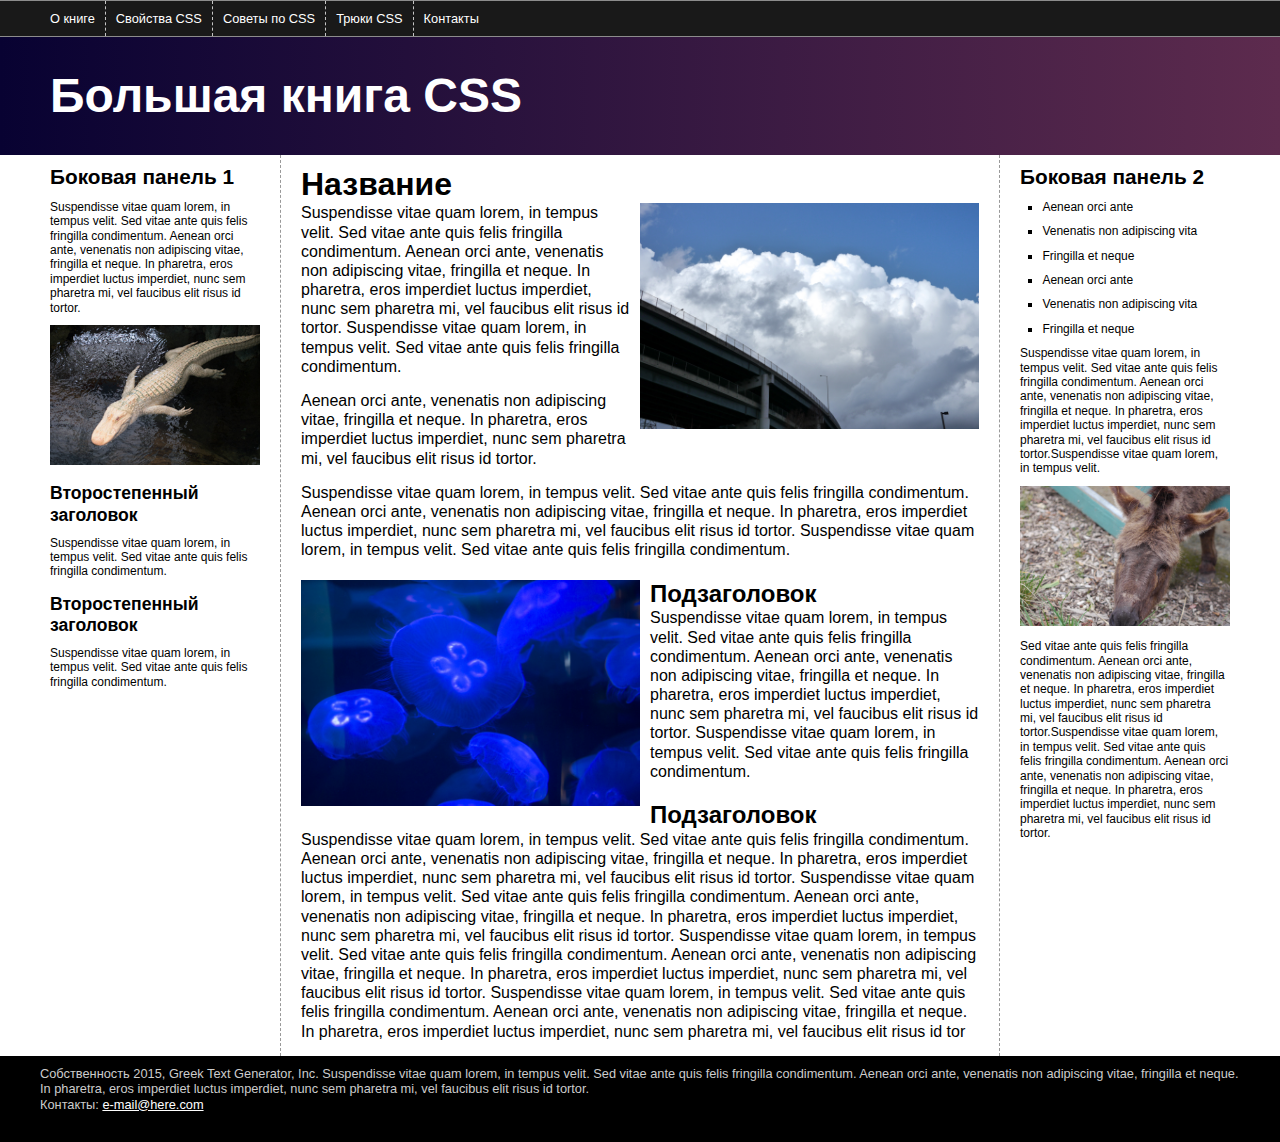
<file: css_4e/15_finished/index.html>
<!doctype html>
<html>
<head>
<meta charset="UTF-8">
<meta name="viewport" content="width=device-width">
<title>Большая книга CSS</title>
<link href="styles.css" rel="stylesheet">
</head>

<body>
<div class="pageWrapper">
<header>
<nav class="clear">
<ul>
<li><a href="#">О книге</a></li>
<li><a href="#">Свойства CSS</a></li>
<li><a href="#">Советы по CSS</a></li>
<li><a href="#">Трюки CSS</a></li>
<li><a href="#">Контакты</a></li>
</ul>
</nav>
<h1>Большая книга CSS</h1>
</header>
<div class="contentWrapper">
<div class="columnWrapper">
<!-- основной контент -->
<article class="main">
  <h2>Название</h2>
  <p><img src="imgs/clouds.jpg" alt="Облака" class="half right">Suspendisse vitae quam lorem, in tempus velit. Sed vitae ante quis felis fringilla condimentum. Aenean orci ante, venenatis non adipiscing vitae, fringilla et neque. In pharetra, eros imperdiet luctus imperdiet, nunc sem pharetra mi, vel faucibus elit risus id tortor. Suspendisse vitae quam lorem, in tempus velit. Sed vitae ante quis felis fringilla condimentum.</p>
  <p>Aenean orci ante, venenatis non adipiscing vitae, fringilla et neque. In pharetra, eros imperdiet luctus imperdiet, nunc sem pharetra mi, vel faucibus elit risus id tortor. </p>
  <p>Suspendisse vitae quam lorem, in tempus velit. Sed vitae ante quis felis fringilla condimentum. Aenean orci ante, venenatis non adipiscing vitae, fringilla et neque. In pharetra, eros imperdiet luctus imperdiet, nunc sem pharetra mi, vel faucibus elit risus id tortor. Suspendisse vitae quam lorem, in tempus velit. Sed vitae ante quis felis fringilla condimentum. </p>
  <h3><img src="imgs/jellyfish.jpg" alt="Медуза" class="half left">Подзаголовок</h3>
  <p>Suspendisse vitae quam lorem, in tempus velit. Sed vitae ante quis felis fringilla condimentum. Aenean orci ante, venenatis non adipiscing vitae, fringilla et neque. In pharetra, eros imperdiet luctus imperdiet, nunc sem pharetra mi, vel faucibus elit risus id tortor. Suspendisse vitae quam lorem, in tempus velit. Sed vitae ante quis felis fringilla condimentum. </p>
  <h3>Подзаголовок</h3>
  <p>Suspendisse vitae quam lorem, in tempus velit. Sed vitae ante quis felis fringilla condimentum. Aenean orci ante, venenatis non adipiscing vitae, fringilla et neque. In pharetra, eros imperdiet luctus imperdiet, nunc sem pharetra mi, vel faucibus elit risus id tortor. Suspendisse vitae quam lorem, in tempus velit. Sed vitae ante quis felis fringilla condimentum. Aenean orci ante, venenatis non adipiscing vitae, fringilla et neque. In pharetra, eros imperdiet luctus imperdiet, nunc sem pharetra mi, vel faucibus elit risus id tortor. Suspendisse vitae quam lorem, in tempus velit. Sed vitae ante quis felis fringilla condimentum. Aenean orci ante, venenatis non adipiscing vitae, fringilla et neque. In pharetra, eros imperdiet luctus imperdiet, nunc sem pharetra mi, vel faucibus elit risus id tortor. Suspendisse vitae quam lorem, in tempus velit. Sed vitae ante quis felis fringilla condimentum. Aenean orci ante, venenatis non adipiscing vitae, fringilla et neque. In pharetra, eros imperdiet luctus imperdiet, nunc sem pharetra mi, vel faucibus elit risus id tor</p>
</article>
<!-- первая боковая панель -->
<aside class="sidebar1">
  <h2>Боковая панель 1</h2>
  <p>Suspendisse vitae quam lorem, in tempus velit. Sed vitae ante quis felis fringilla condimentum. Aenean orci ante, venenatis non adipiscing vitae, fringilla et neque. In pharetra, eros imperdiet luctus imperdiet, nunc sem pharetra mi, vel faucibus elit risus id tortor.  </p>
  <p><img src="imgs/gator.jpg" alt="Аллигатор"></p>
  <h3>Второстепенный заголовок</h3>
  <p>Suspendisse vitae quam lorem, in tempus velit. Sed vitae ante quis felis fringilla condimentum.  </p>
  <h3>Второстепенный заголовок</h3>
  <p>Suspendisse vitae quam lorem, in tempus velit. Sed vitae ante quis felis fringilla condimentum. </p>
</aside>
</div>
<!-- вторая боковая панель -->
<aside class="sidebar2">
<h2>Боковая панель 2 </h2>
  <ul>
    <li>Aenean orci ante</li>
    <li>Venenatis non adipiscing vita</li>
    <li> Fringilla et neque</li>
    <li>Aenean orci ante</li>
    <li>Venenatis non adipiscing vita</li>
    <li> Fringilla et neque</li>
  </ul>
  <p>Suspendisse vitae quam lorem, in tempus velit. Sed vitae ante quis felis fringilla condimentum. Aenean orci ante, venenatis non adipiscing vitae, fringilla et neque. In pharetra, eros imperdiet luctus imperdiet, nunc sem pharetra mi, vel faucibus elit risus id tortor.Suspendisse vitae quam lorem, in tempus velit. </p>
  <p><img src="imgs/mule.jpg" alt="Ослик"></p>
  <p>Sed vitae ante quis felis fringilla condimentum. Aenean orci ante, venenatis non adipiscing vitae, fringilla et neque. In pharetra, eros imperdiet luctus imperdiet, nunc sem pharetra mi, vel faucibus elit risus id tortor.Suspendisse vitae quam lorem, in tempus velit. Sed vitae ante quis felis fringilla condimentum. Aenean orci ante, venenatis non adipiscing vitae, fringilla et neque. In pharetra, eros imperdiet luctus imperdiet, nunc sem pharetra mi, vel faucibus elit risus id tortor.</p>
</aside>
</div>
<footer>
<p>Собственность 2015, Greek Text Generator, Inc.
Suspendisse vitae quam lorem, in tempus velit. Sed vitae ante quis felis fringilla condimentum. Aenean orci ante, venenatis non adipiscing vitae, fringilla et neque. In pharetra, eros imperdiet luctus imperdiet, nunc sem pharetra mi, vel faucibus elit risus id tortor.</p>
<p>Контакты: <a href="mailto:nobody@nowhere.com">e-mail@here.com</a></p>
</footer>
</div>
</body>
</html>
</file>
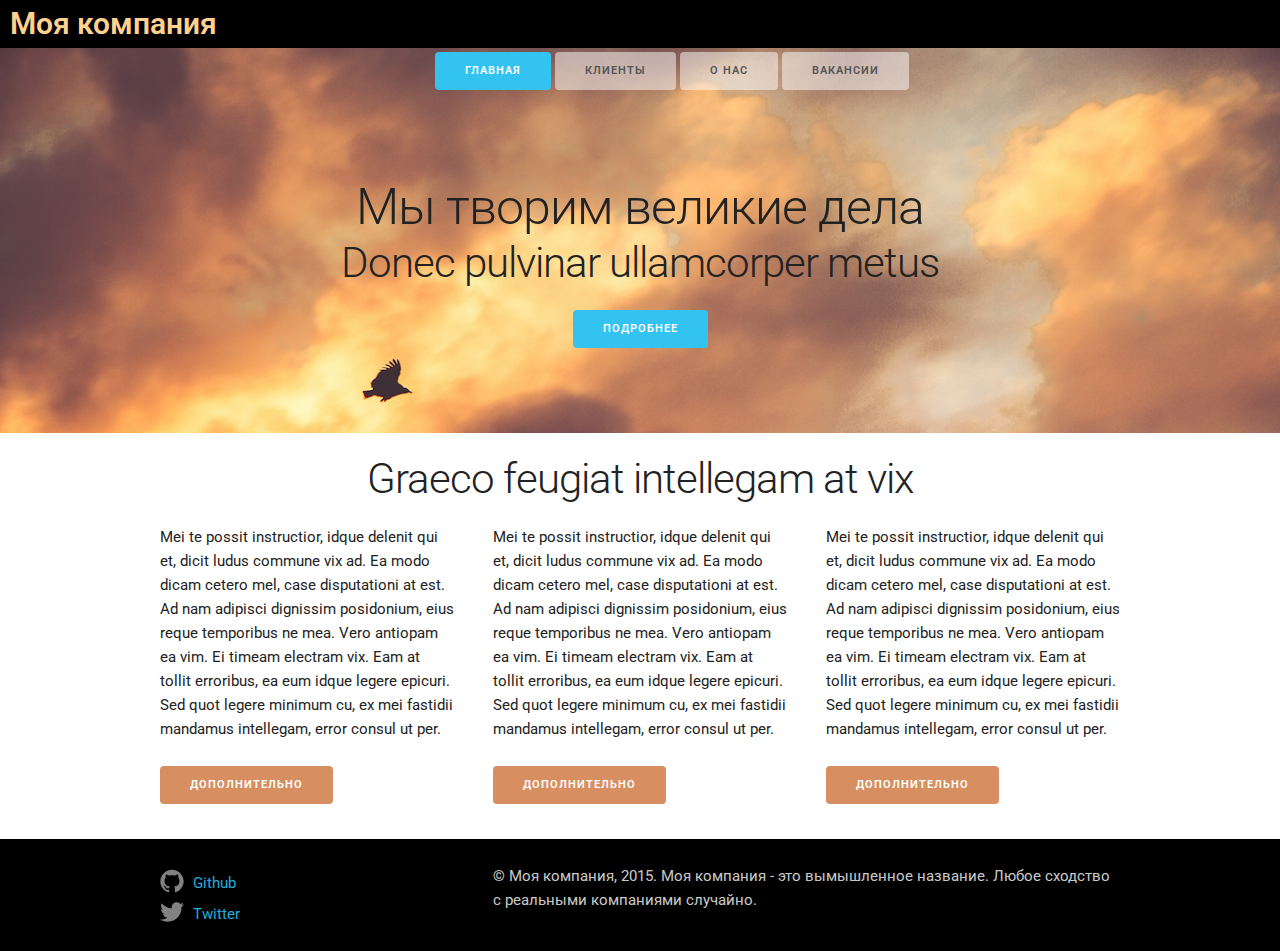
<file: css_4e/16_fancier_design/index.html>
<!DOCTYPE html>
<html lang="en">
<head>
  <meta charset="utf-8">
  <title>Большая книга CSS</title>
  <meta name="viewport" content="width=device-width, initial-scale=1">
  <link href="https://fonts.googleapis.com/css?family=Roboto:400,300,700&subset=latin,Cyrillic" rel="stylesheet" type="text/css">
  <link rel="stylesheet" href="css/normalize.css">
  <link rel="stylesheet" href="css/skeleton.css">
  <link rel="stylesheet" href="css/custom.css">
</head>
<body>
<!-- основной раздел -->
<div class="section header">
  <div class="container">
  <div class="row">
    <div class="three columns">
      <p class="logo">Моя компания</p>
    </div>
    <div class="nav nine columns">
      <a class="button button-primary" href="#">Главная</a>
      <a class="button" href="#">Клиенты</a>
      <a class="button" href="#">О нас</a>
      <a class="button" href="#">Вакансии</a>
    </div>
  </div>
  <div class="row action">
    <h1>Мы творим великие дела</h1>
    <h2>Donec pulvinar ullamcorper metus</h2>
    <a href="#" class="button button-primary">Подробнее</a>
  </div>
</div>
</div>

<!-- раздел контента -->
<div class="section info">
  <div class="container">
    <div class="row">
      <h2>Graeco feugiat intellegam at vix</h2>
    </div>
    <div class="row">
      <div class="four columns">
        <p>Mei te possit instructior, idque delenit qui et, dicit ludus commune vix ad. Ea modo dicam cetero mel, case disputationi at est. Ad nam adipisci dignissim posidonium, eius reque temporibus ne mea. Vero antiopam ea vim. Ei timeam electram vix. Eam at tollit erroribus, ea eum idque legere epicuri. Sed quot legere minimum cu, ex mei fastidii mandamus intellegam, error consul ut per.</p>
        <p><a href="#" class="button">Дополнительно</a></p>
      </div>
      <div class="four columns">
        <p>Mei te possit instructior, idque delenit qui et, dicit ludus commune vix ad. Ea modo dicam cetero mel, case disputationi at est. Ad nam adipisci dignissim posidonium, eius reque temporibus ne mea. Vero antiopam ea vim. Ei timeam electram vix. Eam at tollit erroribus, ea eum idque legere epicuri. Sed quot legere minimum cu, ex mei fastidii mandamus intellegam, error consul ut per.</p>
        <p><a href="#" class="button">Дополнительно</a></p>
      </div>
      <div class="four columns">
        <p>Mei te possit instructior, idque delenit qui et, dicit ludus commune vix ad. Ea modo dicam cetero mel, case disputationi at est. Ad nam adipisci dignissim posidonium, eius reque temporibus ne mea. Vero antiopam ea vim. Ei timeam electram vix. Eam at tollit erroribus, ea eum idque legere epicuri. Sed quot legere minimum cu, ex mei fastidii mandamus intellegam, error consul ut per.</p>
        <p><a href="#" class="button">Дополнительно</a></p>
      </div>
    </div>
  </div>
</div>
<!-- колонтитул -->
<div class="section footer">
  <div class="container">
    <div class="row">
      <div class="four columns">
        <ul class="social-media-list">
          <li>
            <a href="https://github.com/#">
              <span class="icon">
                <svg viewBox="0 0 16 16">
                  <path fill="#828282" d="M7.999,0.431c-4.285,0-7.76,3.474-7.76,7.761 c0,3.428,2.223,6.337,5.307,7.363c0.388,0.071,0.53-0.168,0.53-0.374c0-0.184-0.007-0.672-0.01-1.32 c-2.159,0.469-2.614-1.04-2.614-1.04c-0.353-0.896-0.862-1.135-0.862-1.135c-0.705-0.481,0.053-0.472,0.053-0.472 c0.779,0.055,1.189,0.8,1.189,0.8c0.692,1.186,1.816,0.843,2.258,0.645c0.071-0.502,0.271-0.843,0.493-1.037 C4.86,11.425,3.049,10.76,3.049,7.786c0-0.847,0.302-1.54,0.799-2.082C3.768,5.507,3.501,4.718,3.924,3.65 c0,0,0.652-0.209,2.134,0.796C6.677,4.273,7.34,4.187,8,4.184c0.659,0.003,1.323,0.089,1.943,0.261 c1.482-1.004,2.132-0.796,2.132-0.796c0.423,1.068,0.157,1.857,0.077,2.054c0.497,0.542,0.798,1.235,0.798,2.082 c0,2.981-1.814,3.637-3.543,3.829c0.279,0.24,0.527,0.713,0.527,1.437c0,1.037-0.01,1.874-0.01,2.129 c0,0.208,0.14,0.449,0.534,0.373c3.081-1.028,5.302-3.935,5.302-7.362C15.76,3.906,12.285,0.431,7.999,0.431z"></path>
                </svg>
              </span>
              <span class="username">Github</span>
            </a>
            </li>
            <li>
            <a href="https://twitter.com/#">
              <span class="icon">
                <svg viewBox="0 0 16 16">
                  <path fill="#828282" d="M15.969,3.058c-0.586,0.26-1.217,0.436-1.878,0.515c0.675-0.405,1.194-1.045,1.438-1.809
                  c-0.632,0.375-1.332,0.647-2.076,0.793c-0.596-0.636-1.446-1.033-2.387-1.033c-1.806,0-3.27,1.464-3.27,3.27 c0,0.256,0.029,0.506,0.085,0.745C5.163,5.404,2.753,4.102,1.14,2.124C0.859,2.607,0.698,3.168,0.698,3.767 c0,1.134,0.577,2.135,1.455,2.722C1.616,6.472,1.112,6.325,0.671,6.08c0,0.014,0,0.027,0,0.041c0,1.584,1.127,2.906,2.623,3.206 C3.02,9.402,2.731,9.442,2.433,9.442c-0.211,0-0.416-0.021-0.615-0.059c0.416,1.299,1.624,2.245,3.055,2.271 c-1.119,0.877-2.529,1.4-4.061,1.4c-0.264,0-0.524-0.015-0.78-0.046c1.447,0.928,3.166,1.469,5.013,1.469 c6.015,0,9.304-4.983,9.304-9.304c0-0.142-0.003-0.283-0.009-0.423C14.976,4.29,15.531,3.714,15.969,3.058z"></path>
                </svg>
              </span>
              <span class="username">Twitter</span>
            </a>
            </li>
      </div>
      <div class="eight columns">
        <p>© Моя компания, 2015. Моя компания - это вымышленное название. Любое сходство с реальными компаниями случайно.</p>
      </div>
    </div>
  </div>
</div>
</body>
</html>
</file>
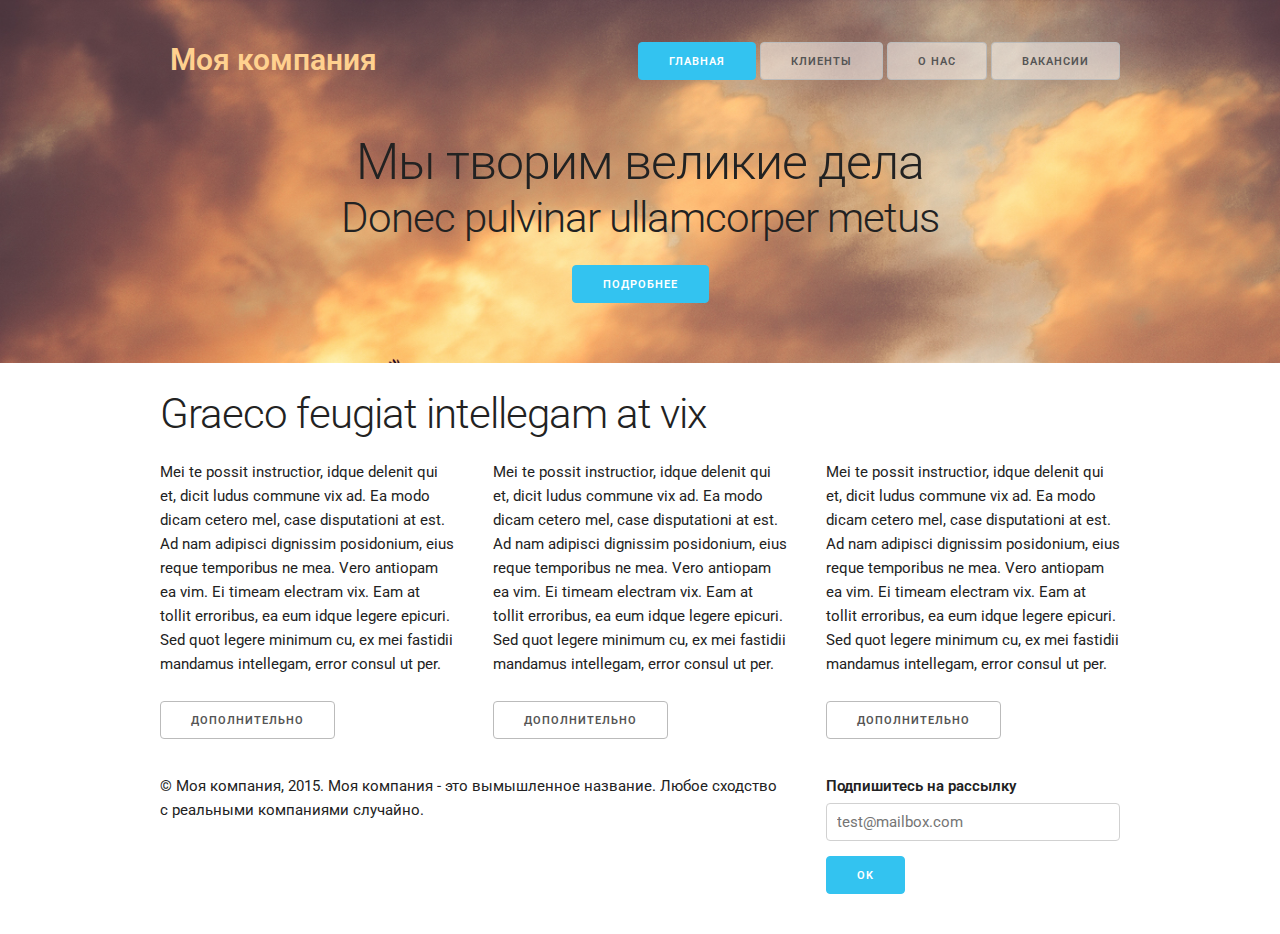
<file: css_4e/16_finished/index.html>
<!DOCTYPE html>
<html lang="en">
<head>
  <meta charset="utf-8">
  <title>Большая книга CSS</title>
  <meta name="viewport" content="width=device-width, initial-scale=1">
  <link href="https://fonts.googleapis.com/css?family=Roboto:400,300,700&subset=latin,Cyrillic" rel="stylesheet" type="text/css">
  <link rel="stylesheet" href="css/normalize.css">
  <link rel="stylesheet" href="css/skeleton.css">
  <link rel="stylesheet" href="css/custom.css">
</head>
<body>
<!-- основной раздел -->
<div class="section header">
  <div class="container">
    <div class="row">
      <div class="four columns">
        <p class="logo">Моя компания</p>
      </div>
      <div class="eight columns nav">
        <a class="button button-primary" href="#">Главная</a>
        <a class="button" href="#">Клиенты</a>
        <a class="button" href="#">О нас</a>
        <a class="button" href="#">Вакансии</a>
      </div>
    </div>
    <div class="row action">
      <h1>Мы творим великие дела</h1>
      <h2>Donec pulvinar ullamcorper metus</h2>
      <a href="#" class="button button-primary">Подробнее</a>
    </div>
  </div>
</div>
<!-- раздел контента -->
<div class="container">
  <div class="row">
    <h2>Graeco feugiat intellegam at vix</h2>
  </div>
  <div class="row">
    <div class="four columns">
      <p>Mei te possit instructior, idque delenit qui et, dicit ludus commune vix ad. Ea modo dicam cetero mel, case disputationi at est. Ad nam adipisci dignissim posidonium, eius reque temporibus ne mea. Vero antiopam ea vim. Ei timeam electram vix. Eam at tollit erroribus, ea eum idque legere epicuri. Sed quot legere minimum cu, ex mei fastidii mandamus intellegam, error consul ut per.</p>
      <p><a href="#" class="button">Дополнительно</a></p>
    </div>
    <div class="four columns">
      <p>Mei te possit instructior, idque delenit qui et, dicit ludus commune vix ad. Ea modo dicam cetero mel, case disputationi at est. Ad nam adipisci dignissim posidonium, eius reque temporibus ne mea. Vero antiopam ea vim. Ei timeam electram vix. Eam at tollit erroribus, ea eum idque legere epicuri. Sed quot legere minimum cu, ex mei fastidii mandamus intellegam, error consul ut per.</p>
      <p><a href="#" class="button">Дополнительно</a></p>
    </div>
    <div class="four columns">
      <p>Mei te possit instructior, idque delenit qui et, dicit ludus commune vix ad. Ea modo dicam cetero mel, case disputationi at est. Ad nam adipisci dignissim posidonium, eius reque temporibus ne mea. Vero antiopam ea vim. Ei timeam electram vix. Eam at tollit erroribus, ea eum idque legere epicuri. Sed quot legere minimum cu, ex mei fastidii mandamus intellegam, error consul ut per.</p>
      <p><a href="#" class="button">Дополнительно</a></p>
    </div>
  </div>
</div>
<!-- колонтитул -->
<div class="container">
  <div class="row">
    <div class="eight columns">
      <p>© Моя компания, 2015. Моя компания - это вымышленное название. Любое сходство с реальными компаниями случайно.</p>
    </div>
    <div class="four columns">
      <form>
        <label for="exampleEmailInput">Подпишитесь на рассылку</label>
        <input class="u-full-width" type="email" placeholder="test@mailbox.com" id="exampleEmailInput">
        <input class="button-primary" type="submit" value="OK">
      </form>
    </div>
  </div>
</div>
</body>
</html>
</file>
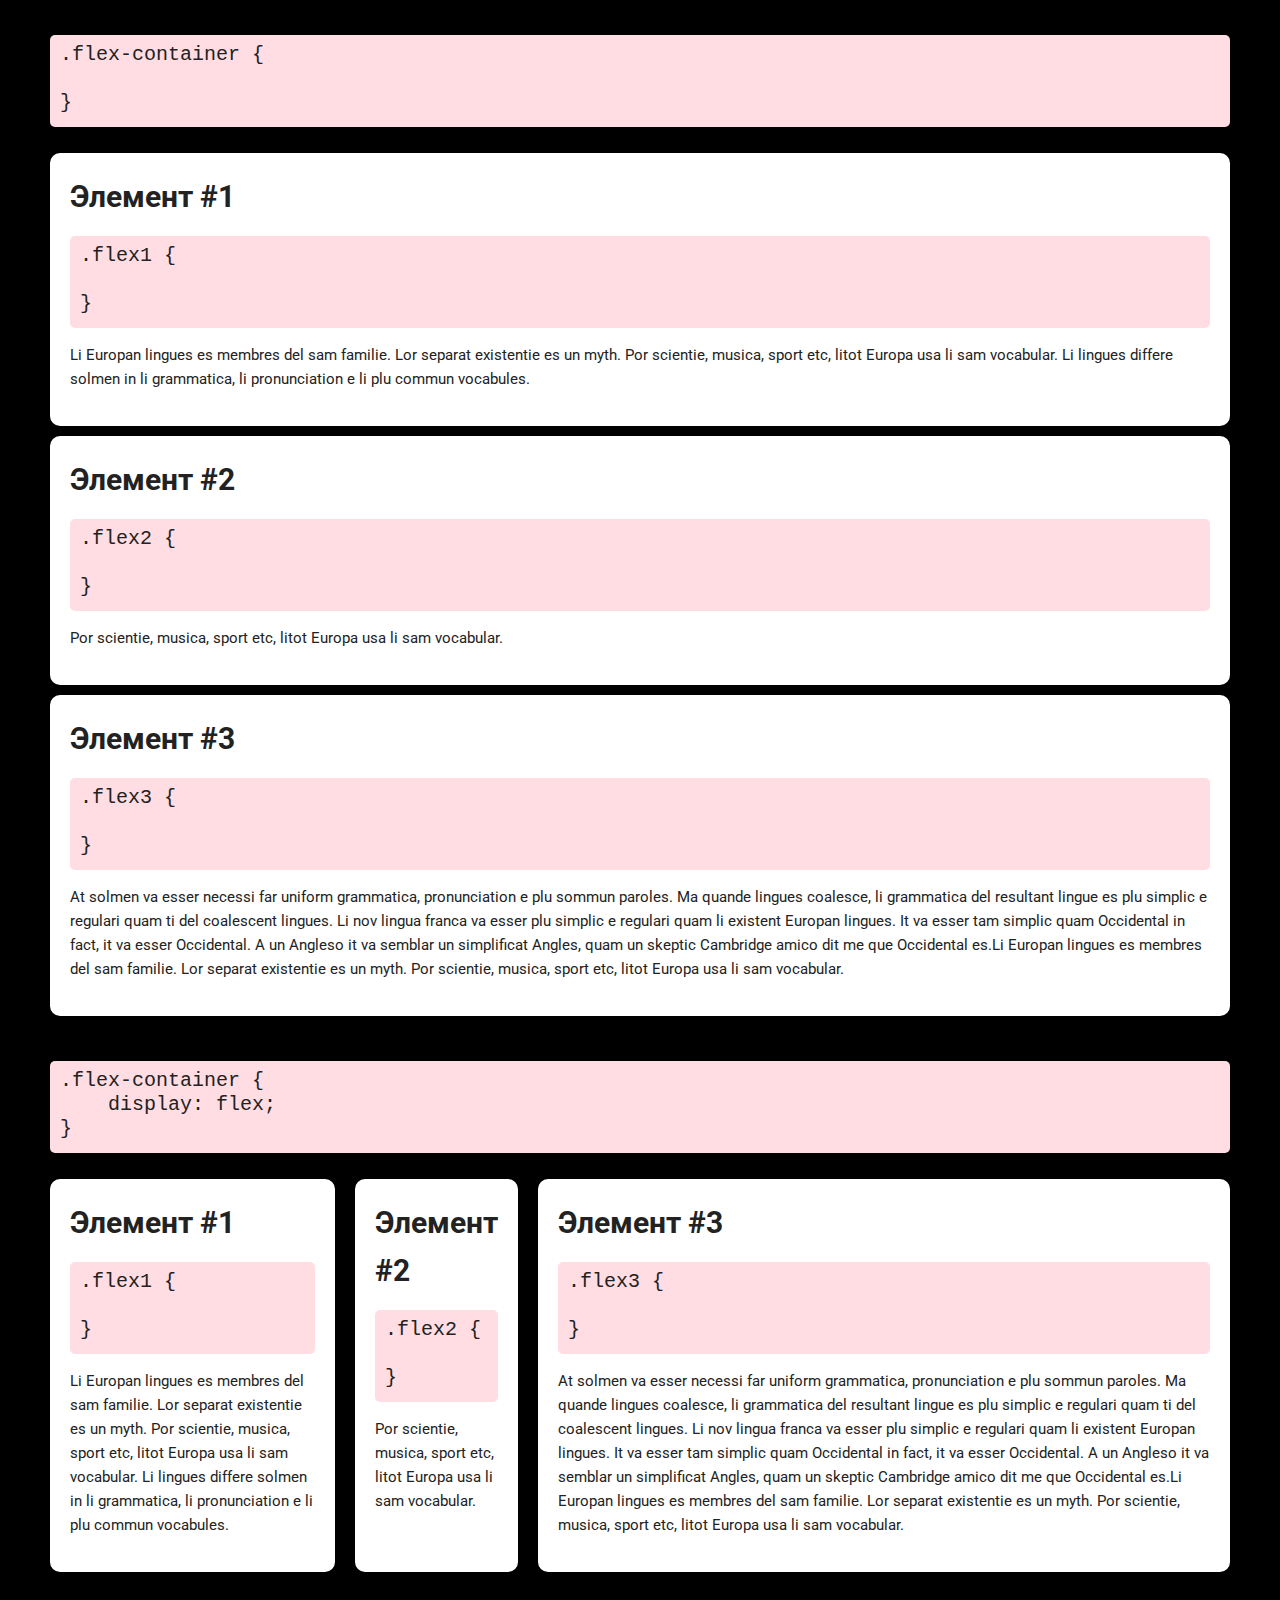
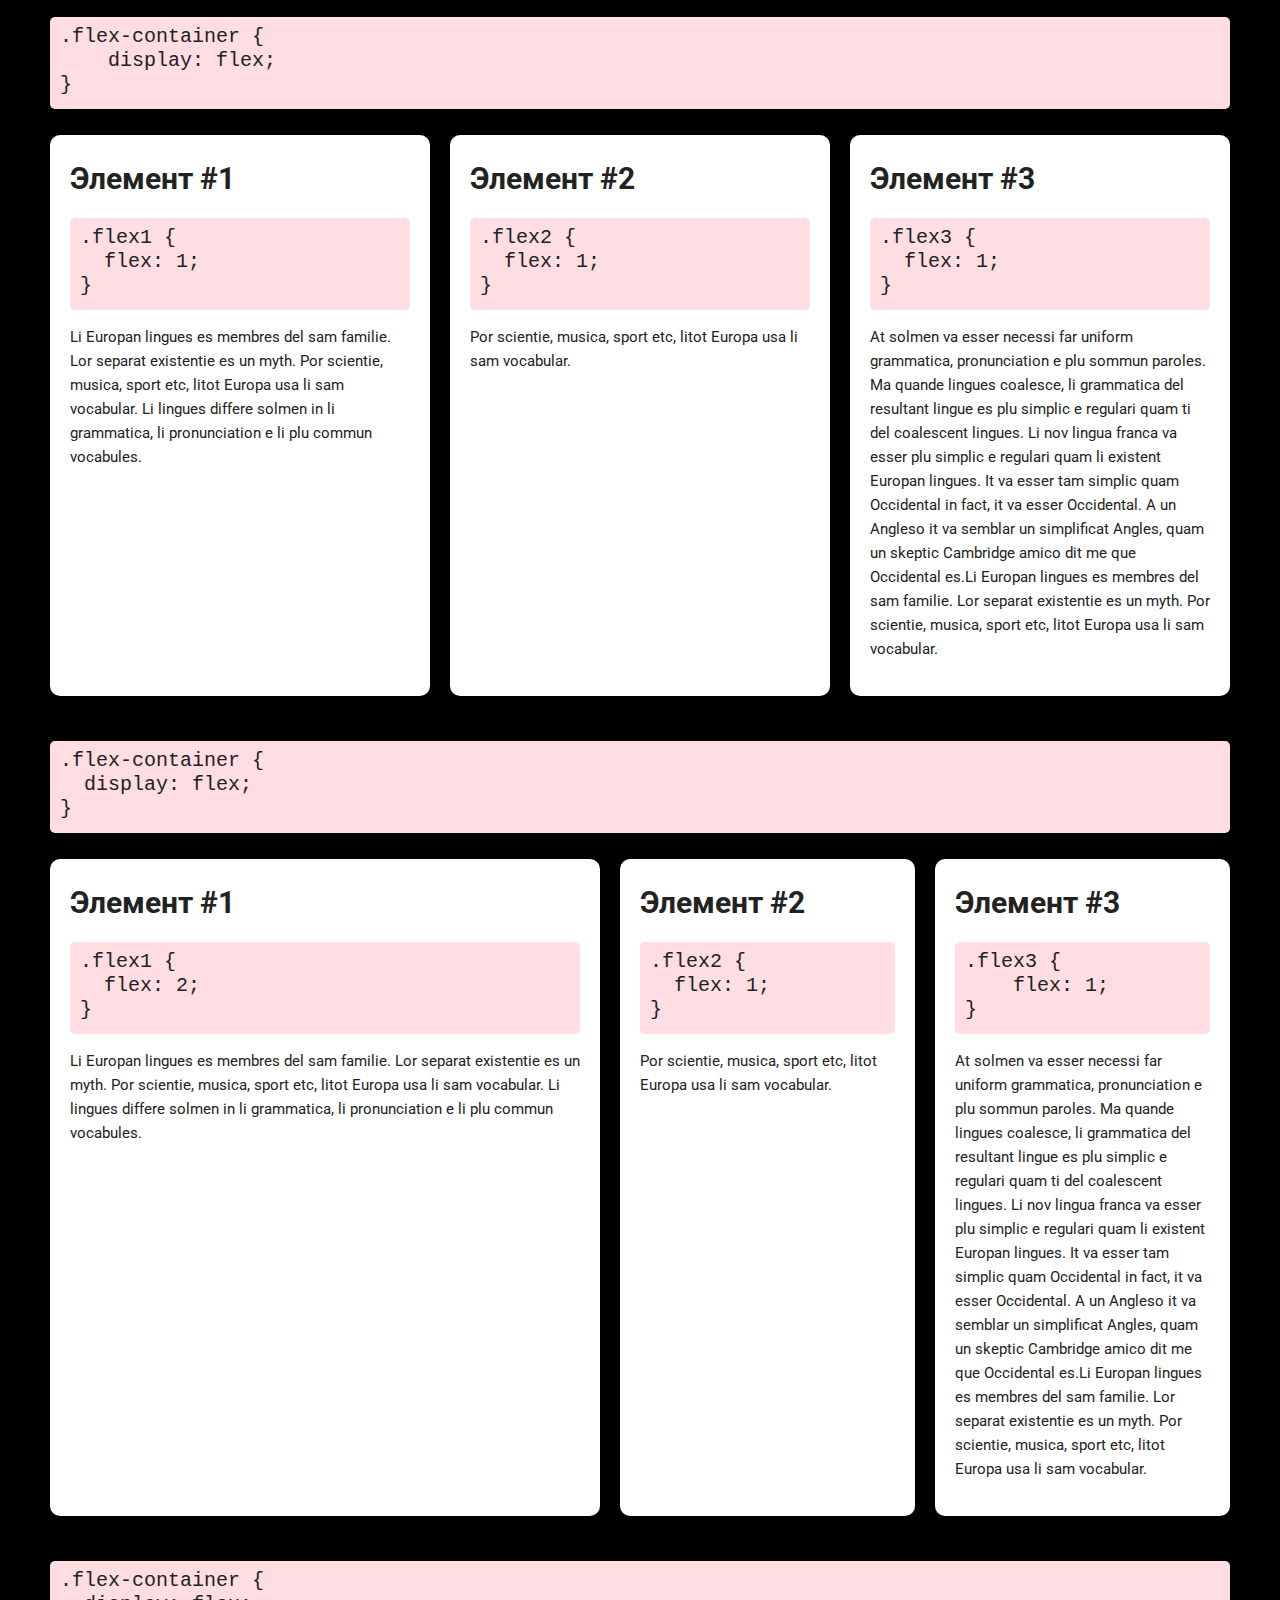
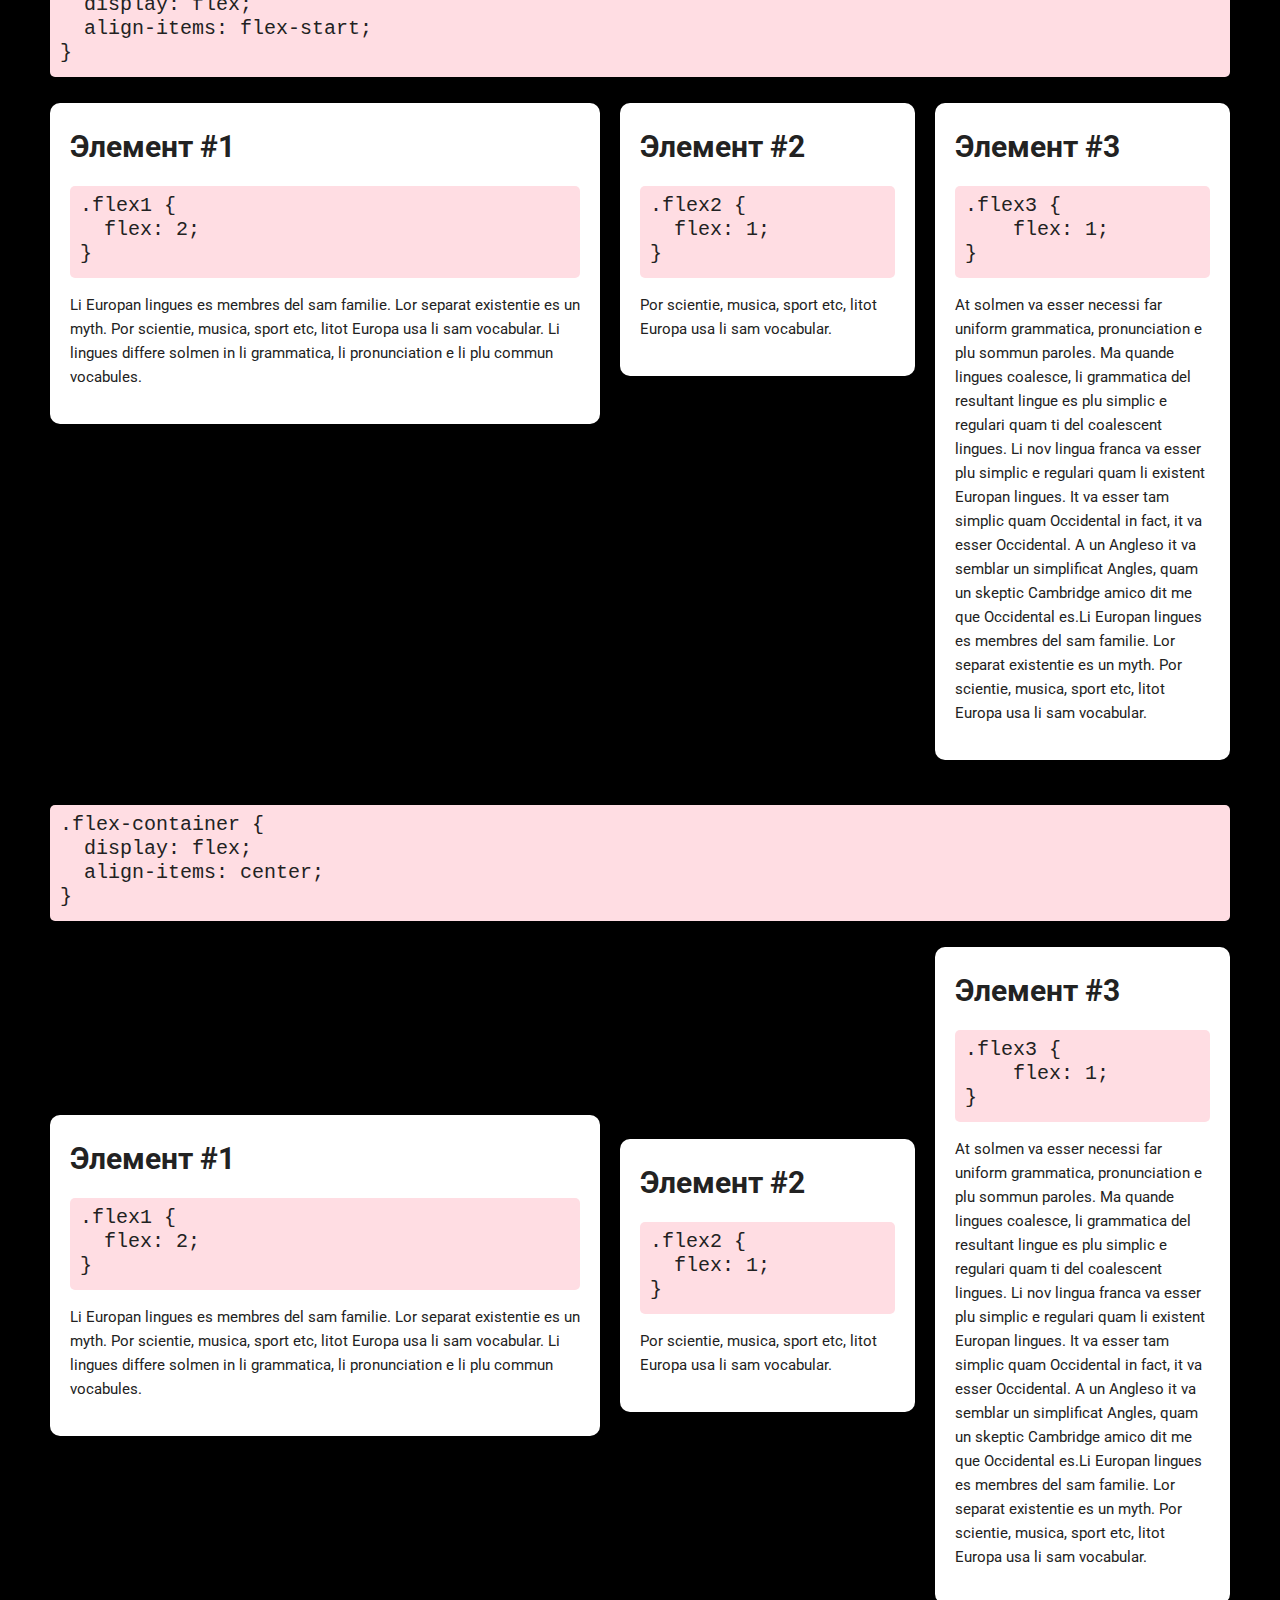
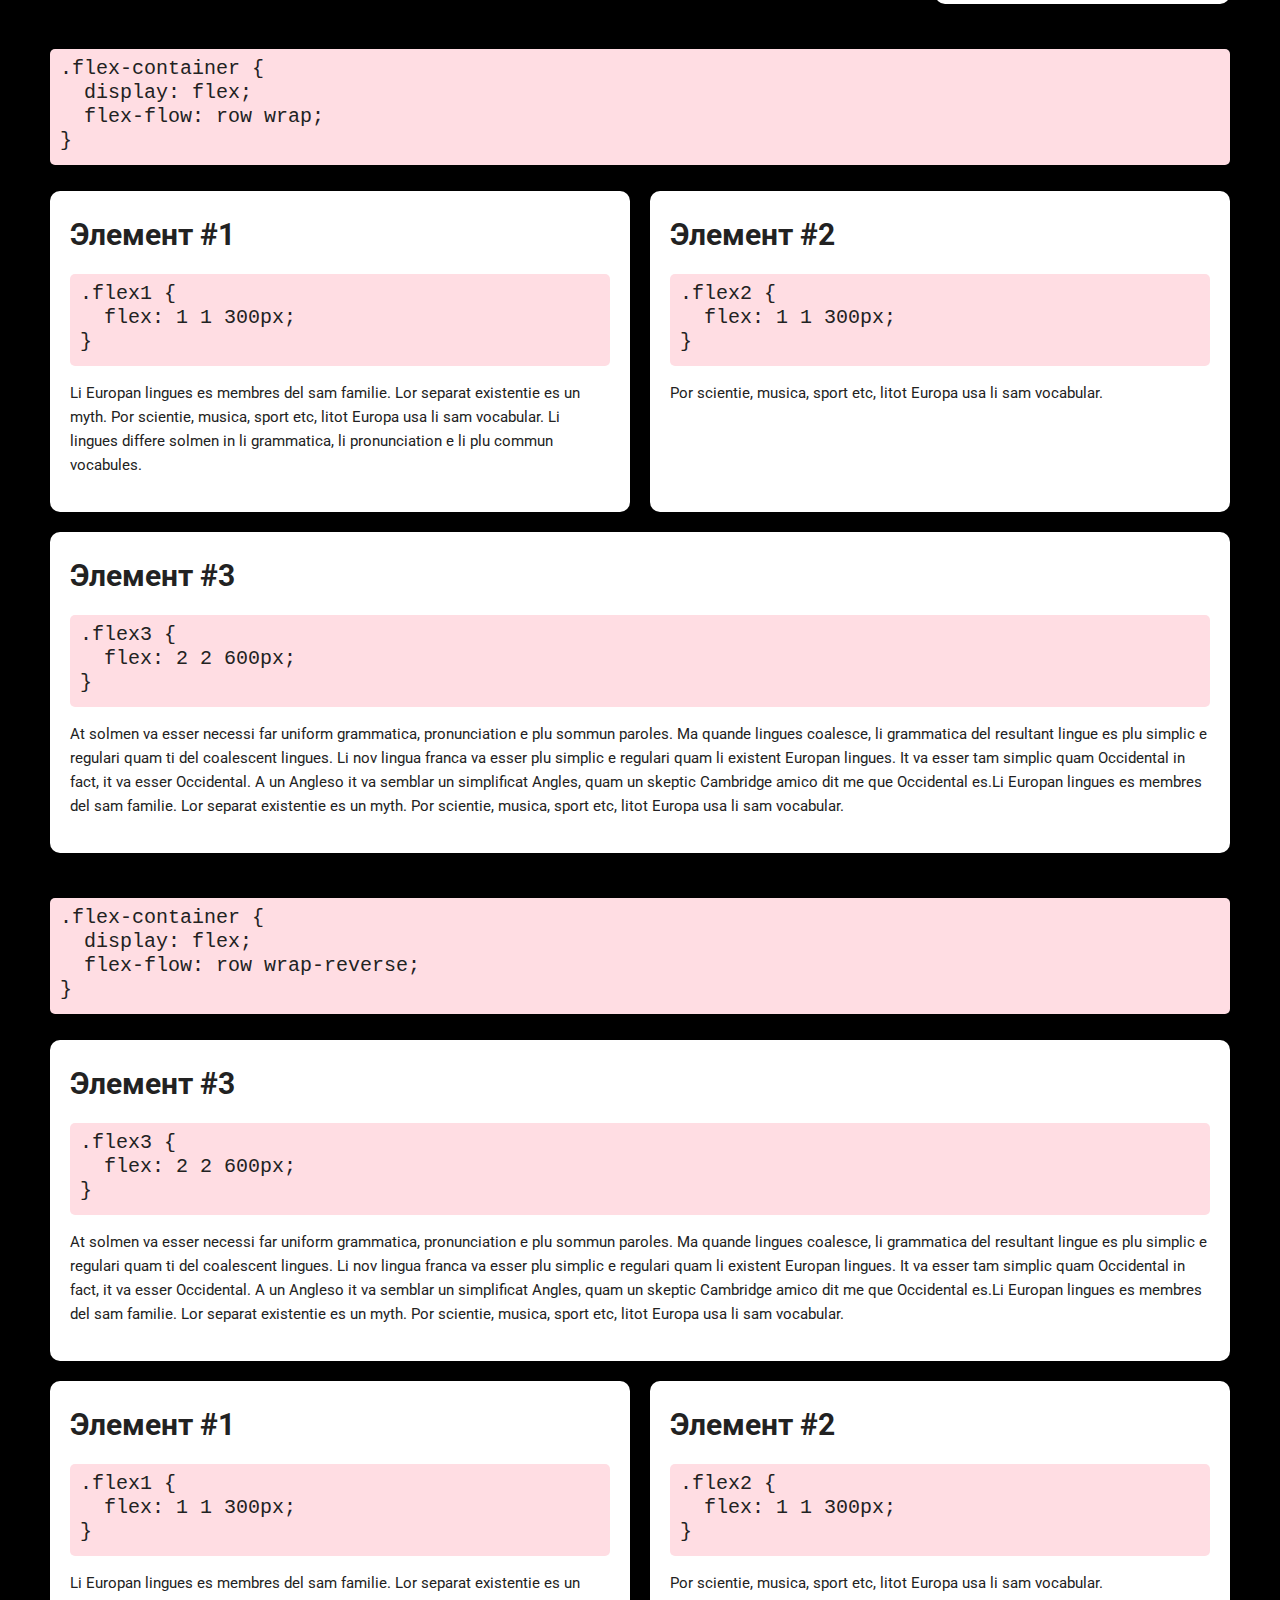
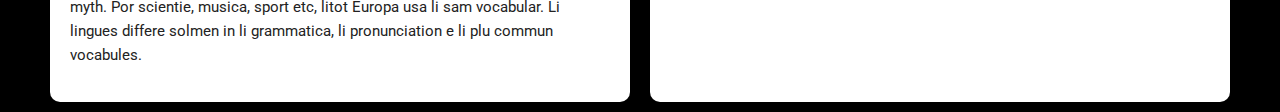
<file: css_4e/17_finished/demo/index.html>
<!doctype html>
<html lang="en">
<head>
  <meta charset="utf-8">
  <meta name="viewport" content="width=device-width, initial-scale=1">
  <title>Flexbox</title>
  <link href="https://fonts.googleapis.com/css?family=Roboto:400,300,700&subset=latin,Cyrillic" rel="stylesheet" type="text/css">
  <link rel="stylesheet" href="css/normalize.css">
  <link rel="stylesheet" href="css/styles.css">
<script>

</script>
</head>
<body>
<div class="example start">
  <div class="container-code">
  <pre><code>.flex-container {
    
}</code></pre>
  </div>
  <div class="flex-container">
    <div class="flex-item">
      <h2>Элемент #1</h2>
      <pre><code>.flex1 {
  
}</code></pre>
      <p>Li Europan lingues es membres del sam familie. Lor separat existentie es un myth. Por scientie, musica, sport etc, litot Europa usa li sam vocabular. Li lingues differe solmen in li grammatica, li pronunciation e li plu commun vocabules.</p>
    </div>
    <div class="flex-item">
      <h2>Элемент #2</h2>
      <pre><code>.flex2 {
  
}</code></pre>
      <p>Por scientie, musica, sport etc, litot Europa usa li sam vocabular.</p>
    </div>
    <div class="flex-item">
      <h2>Элемент #3</h2>
      <pre><code>.flex3 {
  
}</code></pre>
      <p>At solmen va esser necessi far uniform grammatica, pronunciation e plu sommun paroles. Ma quande lingues coalesce, li grammatica del resultant lingue es plu simplic e regulari quam ti del coalescent lingues. Li nov lingua franca va esser plu simplic e regulari quam li existent Europan lingues. It va esser tam simplic quam Occidental in fact, it va esser Occidental. A un Angleso it va semblar un simplificat Angles, quam un skeptic Cambridge amico dit me que Occidental es.Li Europan lingues es membres del sam familie. Lor separat existentie es un myth. Por scientie, musica, sport etc, litot Europa usa li sam vocabular.</p>
    </div>
  </div>
</div>
<div class="example example0">
  <div class="container-code">
  <pre><code>.flex-container {
    display: flex;
}</code></pre>
  </div>
  <div class="flex-container">
    <div class="flex-item flex1">
      <h2>Элемент #1</h2>
      <pre><code>.flex1 {
  
}</code></pre>
      <p>Li Europan lingues es membres del sam familie. Lor separat existentie es un myth. Por scientie, musica, sport etc, litot Europa usa li sam vocabular. Li lingues differe solmen in li grammatica, li pronunciation e li plu commun vocabules.</p>
    </div>
    <div class="flex-item flex2">
      <h2>Элемент #2</h2>
      <pre><code>.flex2 {
  
}</code></pre>
      <p>Por scientie, musica, sport etc, litot Europa usa li sam vocabular.</p>
    </div>
    <div class="flex-item flex3">
      <h2>Элемент #3</h2>
      <pre><code>.flex3 {
  
}</code></pre>
      <p>At solmen va esser necessi far uniform grammatica, pronunciation e plu sommun paroles. Ma quande lingues coalesce, li grammatica del resultant lingue es plu simplic e regulari quam ti del coalescent lingues. Li nov lingua franca va esser plu simplic e regulari quam li existent Europan lingues. It va esser tam simplic quam Occidental in fact, it va esser Occidental. A un Angleso it va semblar un simplificat Angles, quam un skeptic Cambridge amico dit me que Occidental es.Li Europan lingues es membres del sam familie. Lor separat existentie es un myth. Por scientie, musica, sport etc, litot Europa usa li sam vocabular.</p>
    </div>
  </div>
</div>
<div class="example example1">
  <div class="container-code">
  <pre><code>.flex-container {
    display: flex;
}</code></pre>
  </div>
  <div class="flex-container container1">
    <div class="flex-item flex1">
      <h2>Элемент #1</h2>
      <pre><code>.flex1 {
  flex: 1;
}</code></pre>
      <p>Li Europan lingues es membres del sam familie. Lor separat existentie es un myth. Por scientie, musica, sport etc, litot Europa usa li sam vocabular. Li lingues differe solmen in li grammatica, li pronunciation e li plu commun vocabules.</p>
    </div>
    <div class="flex-item flex2">
      <h2>Элемент #2</h2>
      <pre><code>.flex2 {
  flex: 1;
}</code></pre>
      <p>Por scientie, musica, sport etc, litot Europa usa li sam vocabular.</p>
    </div>
    <div class="flex-item flex3">
      <h2>Элемент #3</h2>
      <pre><code>.flex3 {
  flex: 1;
}</code></pre>
      <p>At solmen va esser necessi far uniform grammatica, pronunciation e plu sommun paroles. Ma quande lingues coalesce, li grammatica del resultant lingue es plu simplic e regulari quam ti del coalescent lingues. Li nov lingua franca va esser plu simplic e regulari quam li existent Europan lingues. It va esser tam simplic quam Occidental in fact, it va esser Occidental. A un Angleso it va semblar un simplificat Angles, quam un skeptic Cambridge amico dit me que Occidental es.Li Europan lingues es membres del sam familie. Lor separat existentie es un myth. Por scientie, musica, sport etc, litot Europa usa li sam vocabular.</p>
    </div>
  </div>
</div>
<div class="example example2">
  <div class="container-code">
  <pre><code>.flex-container {
  display: flex;
}</code></pre>
  </div>
  <div class="flex-container container1">
    <div class="flex-item flex1">
      <h2>Элемент #1</h2>
      <pre><code>.flex1 {
  flex: 2;
}</code></pre>
      <p>Li Europan lingues es membres del sam familie. Lor separat existentie es un myth. Por scientie, musica, sport etc, litot Europa usa li sam vocabular. Li lingues differe solmen in li grammatica, li pronunciation e li plu commun vocabules.</p>
    </div>
    <div class="flex-item flex2">
      <h2>Элемент #2</h2>
      <pre><code>.flex2 {
  flex: 1;
}</code></pre>
      <p>Por scientie, musica, sport etc, litot Europa usa li sam vocabular.</p>
    </div>
    <div class="flex-item flex3">
      <h2>Элемент #3</h2>
      <pre><code>.flex3 {
    flex: 1;
}</code></pre>
      <p>At solmen va esser necessi far uniform grammatica, pronunciation e plu sommun paroles. Ma quande lingues coalesce, li grammatica del resultant lingue es plu simplic e regulari quam ti del coalescent lingues. Li nov lingua franca va esser plu simplic e regulari quam li existent Europan lingues. It va esser tam simplic quam Occidental in fact, it va esser Occidental. A un Angleso it va semblar un simplificat Angles, quam un skeptic Cambridge amico dit me que Occidental es.Li Europan lingues es membres del sam familie. Lor separat existentie es un myth. Por scientie, musica, sport etc, litot Europa usa li sam vocabular.</p>
    </div>
  </div>
</div>
<div class="example example3">
  <div class="container-code">
  <pre><code>.flex-container {
  display: flex;
  align-items: flex-start;
}</code></pre>
  </div>
  <div class="flex-container container1">
    <div class="flex-item flex1">
      <h2>Элемент #1</h2>
      <pre><code>.flex1 {
  flex: 2;
}</code></pre>
      <p>Li Europan lingues es membres del sam familie. Lor separat existentie es un myth. Por scientie, musica, sport etc, litot Europa usa li sam vocabular. Li lingues differe solmen in li grammatica, li pronunciation e li plu commun vocabules.</p>
    </div>
    <div class="flex-item flex2">
      <h2>Элемент #2</h2>
      <pre><code>.flex2 {
  flex: 1;
}</code></pre>
      <p>Por scientie, musica, sport etc, litot Europa usa li sam vocabular.</p>
    </div>
    <div class="flex-item flex3">
      <h2>Элемент #3</h2>
      <pre><code>.flex3 {
    flex: 1;
}</code></pre>
      <p>At solmen va esser necessi far uniform grammatica, pronunciation e plu sommun paroles. Ma quande lingues coalesce, li grammatica del resultant lingue es plu simplic e regulari quam ti del coalescent lingues. Li nov lingua franca va esser plu simplic e regulari quam li existent Europan lingues. It va esser tam simplic quam Occidental in fact, it va esser Occidental. A un Angleso it va semblar un simplificat Angles, quam un skeptic Cambridge amico dit me que Occidental es.Li Europan lingues es membres del sam familie. Lor separat existentie es un myth. Por scientie, musica, sport etc, litot Europa usa li sam vocabular.</p>
    </div>
  </div>
</div>
<div class="example example4">
  <div class="container-code">
  <pre><code>.flex-container {
  display: flex;
  align-items: center;
}</code></pre>
  </div>
  <div class="flex-container container1">
    <div class="flex-item flex1">
      <h2>Элемент #1</h2>
      <pre><code>.flex1 {
  flex: 2;
}</code></pre>
      <p>Li Europan lingues es membres del sam familie. Lor separat existentie es un myth. Por scientie, musica, sport etc, litot Europa usa li sam vocabular. Li lingues differe solmen in li grammatica, li pronunciation e li plu commun vocabules.</p>
    </div>
    <div class="flex-item flex2">
      <h2>Элемент #2</h2>
      <pre><code>.flex2 {
  flex: 1;
}</code></pre>
      <p>Por scientie, musica, sport etc, litot Europa usa li sam vocabular.</p>
    </div>
    <div class="flex-item flex3">
      <h2>Элемент #3</h2>
      <pre><code>.flex3 {
    flex: 1;
}</code></pre>
      <p>At solmen va esser necessi far uniform grammatica, pronunciation e plu sommun paroles. Ma quande lingues coalesce, li grammatica del resultant lingue es plu simplic e regulari quam ti del coalescent lingues. Li nov lingua franca va esser plu simplic e regulari quam li existent Europan lingues. It va esser tam simplic quam Occidental in fact, it va esser Occidental. A un Angleso it va semblar un simplificat Angles, quam un skeptic Cambridge amico dit me que Occidental es.Li Europan lingues es membres del sam familie. Lor separat existentie es un myth. Por scientie, musica, sport etc, litot Europa usa li sam vocabular.</p>
    </div>
  </div>
</div>
<div class="example example5">
  <div class="container-code">
  <pre><code>.flex-container {
  display: flex;
  flex-flow: row wrap;
}</code></pre>
  </div>
  <div class="flex-container container1">
    <div class="flex-item flex1">
      <h2>Элемент #1</h2>
      <pre><code>.flex1 {
  flex: 1 1 300px;  
}</code></pre>
      <p>Li Europan lingues es membres del sam familie. Lor separat existentie es un myth. Por scientie, musica, sport etc, litot Europa usa li sam vocabular. Li lingues differe solmen in li grammatica, li pronunciation e li plu commun vocabules.</p>
    </div>
    <div class="flex-item flex2">
      <h2>Элемент #2</h2>
      <pre><code>.flex2 {
  flex: 1 1 300px; 
}</code></pre>
      <p>Por scientie, musica, sport etc, litot Europa usa li sam vocabular.</p>
    </div>
    <div class="flex-item flex3">
      <h2>Элемент #3</h2>
      <pre><code>.flex3 {
  flex: 2 2 600px;   
}</code></pre>
      <p>At solmen va esser necessi far uniform grammatica, pronunciation e plu sommun paroles. Ma quande lingues coalesce, li grammatica del resultant lingue es plu simplic e regulari quam ti del coalescent lingues. Li nov lingua franca va esser plu simplic e regulari quam li existent Europan lingues. It va esser tam simplic quam Occidental in fact, it va esser Occidental. A un Angleso it va semblar un simplificat Angles, quam un skeptic Cambridge amico dit me que Occidental es.Li Europan lingues es membres del sam familie. Lor separat existentie es un myth. Por scientie, musica, sport etc, litot Europa usa li sam vocabular.</p>
    </div>
  </div>
</div>
<div class="example example6">
  <div class="container-code">
  <pre><code>.flex-container {
  display: flex;
  flex-flow: row wrap-reverse;
}</code></pre>
  </div>
  <div class="flex-container container1">
    <div class="flex-item flex1">
      <h2>Элемент #1</h2>
      <pre><code>.flex1 {
  flex: 1 1 300px;  
}</code></pre>
      <p>Li Europan lingues es membres del sam familie. Lor separat existentie es un myth. Por scientie, musica, sport etc, litot Europa usa li sam vocabular. Li lingues differe solmen in li grammatica, li pronunciation e li plu commun vocabules.</p>
    </div>
    <div class="flex-item flex2">
      <h2>Элемент #2</h2>
      <pre><code>.flex2 {
  flex: 1 1 300px; 
}</code></pre>
      <p>Por scientie, musica, sport etc, litot Europa usa li sam vocabular.</p>
    </div>
    <div class="flex-item flex3">
      <h2>Элемент #3</h2>
      <pre><code>.flex3 {
  flex: 2 2 600px;   
}</code></pre>
      <p>At solmen va esser necessi far uniform grammatica, pronunciation e plu sommun paroles. Ma quande lingues coalesce, li grammatica del resultant lingue es plu simplic e regulari quam ti del coalescent lingues. Li nov lingua franca va esser plu simplic e regulari quam li existent Europan lingues. It va esser tam simplic quam Occidental in fact, it va esser Occidental. A un Angleso it va semblar un simplificat Angles, quam un skeptic Cambridge amico dit me que Occidental es.Li Europan lingues es membres del sam familie. Lor separat existentie es un myth. Por scientie, musica, sport etc, litot Europa usa li sam vocabular.</p>
    </div>
  </div>
</div>
</body>
</html>
</file>
<file: css_4e/02/styles.css>
html {
    padding-top: 25px;
    background-image: url(images/bg_page.png);
}

body {
    width: 80%;
    padding: 20px;
    margin: 0 auto;
    border-radius: 10px;
    box-shadow: 10px 10px 10px rgba(0, 0, 0, 0.5);
    background-color: #E1EDEB;
}

h1 {
    color: #6A94CC;
    font-size: 3em;
    margin: 0;
    font-family: "Kurale", 'Arial Black', serif;
    font-weight: normal;
}

h2 {
    color: #B1967C;
    font-family: 'Kurale', 'Arial Black', serif;
    font-weight: normal;
    font-size: 2.2em;
    border-bottom: 2px white solid;
    background: url(images/head-icon.png) no-repeat 10px 15px;
    padding: 0 0 2px 60px;
    margin: 0;
}

.intro {
    color: #666666;
    font-family: 'Kurale', Helvetica, sans-serif;
    font-size: 1.2em;
    margin-left: 0;
    margin-bottom: 25px;
}

p, address {
    font-family: "Palatino Linotype", Baskerville, serif;
    font-size: 1.25em;
    color: #616161;
    line-height: 150%;
    margin-top: 10px;
    margin-left: 60px;
}
</file>
<file: css_4e/02_finished/styles.css>
html {
  padding-top: 25px;
  background-image: url(images/bg_page.png);
}
body {
  width: 80%;
  padding: 20px;
  margin: 0 auto;
  border-radius: 10px;
  box-shadow: 10px 10px 10px rgba(0,0,0,.5);
  background-color: #E1EDEB;
}
h1 {
  font-family: 'Kurale', 'Arial Black', serif;
  font-weight: normal;
  color: #6A94CC;
  font-size: 3em;
  margin: 0;
}
p, address {
  font-family: "Palatino Linotype", Baskerville, serif;
  font-size: 1.25em;
  color: #616161;
  line-height: 150%;
  margin-top: 20px;
  margin-left: 60px;
}
h2 {
  color: #B1967C;
  font-family: 'Kurale', 'Arial Black', serif;
  font-weight: normal;
  font-size: 2.2em;
  border-bottom: 2px white solid;
  background: url(images/head-icon.png) no-repeat 10px 10px;
  padding: 0 0 2px 60px;
  margin: 0; 
}
.intro {
  color: #666666;
  font-family: 'Kurale', Helvetica, sans-serif;
  font-size: 1.2em;
  margin-left: 0;
  margin-bottom: 25px;
}
</file>
<file: css_4e/07/main.css>
/* сброс стилей браузера */
html, body, div, span, object, iframe, h1, h2, h3, h4, h5, h6, p, blockquote, pre, a, abbr, acronym, address, big, cite, code, del, dfn, em, img, ins, kbd, q, s, samp,small, strike, strong, sub, sup, tt, var, b, u, i, center, dl, dt, dd, ol, ul, li, fieldset, form, label, legend,
table, caption, tbody, tfoot, thead, tr, th, td, article, aside, canvas, details, embed, 
figure, figcaption, footer, header, hgroup, menu, nav, output, ruby, section, summary,
time, mark, audio, video {
  margin: 0;
  padding: 0;
  border: 0;
  font-size: 100%;
  vertical-align: baseline;
}
article, aside, details, figcaption, figure, footer, header, hgroup, menu, nav, section {
  display: block;
}
body {
  line-height: 1.2;
}
ol { 
  padding-left: 1.4em;
  list-style: decimal;
}
ul {
  padding-left: 1.4em;
  list-style: square;
}
table {
  border-collapse: collapse;
  border-spacing: 0;
} 
/* конец кода сброса стилей браузера */
</file>
<file: css_4e/07_finished/main.css>
/* сброс стилей браузера */
html, body, div, span, object, iframe, h1, h2, h3, h4, h5, h6, p, blockquote, pre, a, abbr, acronym, address, big, cite, code, del, dfn, em, img, ins, kbd, q, s, samp,small, strike, strong, sub, sup, tt, var, b, u, i, center, dl, dt, dd, ol, ul, li, fieldset, form, label, legend,
table, caption, tbody, tfoot, thead, tr, th, td, article, aside, canvas, details, embed, 
figure, figcaption, footer, header, hgroup, menu, nav, output, ruby, section, summary,
time, mark, audio, video {
  margin: 0;
  padding: 0;
  border: 0;
  font-size: 100%;
  vertical-align: baseline;
}
article, aside, details, figcaption, figure, footer, header, hgroup, menu, nav, section {
  display: block;
}
body {
  line-height: 1.2;
}
ol { 
  padding-left: 1.4em;
  list-style: decimal;
}
ul {
  padding-left: 1.4em;
  list-style: square;
}
table {
  border-collapse: collapse;
  border-spacing: 0;
} 
/* конец кода сброса стилей браузера */
html {
 background-color: rgb(253,248,171);
}
body {
  background-color: rgb(255,255,255);
  border: 3px solid rgb(75,75,75);
  box-shadow: 0 0 15px 5px rgba(44,82,100,.75);
  max-width: 760px;
  margin-top: 20px;
  margin-left: auto;
  margin-right: auto;
  padding: 15px;
}
h1 {
 font-size: 2.75em;
 font-family: Georgia, "Times New Roman", Times, serif;
 font-weight: normal;
 text-align:center;
 letter-spacing: 1px;
 color: rgb(133,161,16);
 text-transform: uppercase;
 background-color: rgb(226,235,180);
 padding: 5px 15px 2px 15px;
 margin: 0 -15px 20px -15px;
}
h2 {
 font-size: 1.5em;
 font-family: "Arial Narrow", Arial, Helvetica, sans-serif;
 color: rgb(249,107,24);
 border-top: 2px dotted rgb(141,165,22);
 border-bottom: 2px dotted rgb(141,165,22);
 padding-top: 5px;
 padding-bottom: 5px;
 margin: 15px 0 5px 0;
 overflow: hidden;
}
.sidebar {
 width: 30%;
 float: right;
 margin: 10px;
 background-color: rgb(250,235,199);
 padding: 10px 20px; 
 border: 1px dotted rgb(252,101,18); 
 border-top: 20px solid rgb(252,101,18);
 border-radius: 10px;
 box-shadow: 5px 5px 10px rgba(0,0,0,.5);
}
.sidebar h2 {
 border: none;
 margin-top: 0;
 padding: 0;
}
</file>
<file: css_4e/13/styles.css>
/* сброс стилей браузера */
html, body, div, span, object, iframe, h1, h2, h3, h4, h5, h6, p, blockquote, pre, a, abbr, acronym, address, big, cite, code, del, dfn, em, img, ins, kbd, q, s, samp,small, strike, strong, sub, sup, tt, var, b, u, i, center, dl, dt, dd, ol, ul, li, fieldset, form, label, legend,
table, caption, tbody, tfoot, thead, tr, th, td, article, aside, canvas, details, embed, 
figure, figcaption, footer, header, hgroup, menu, nav, output, ruby, section, summary,
time, mark, audio, video {
	margin: 0;
	padding: 0;
	border: 0;
	font-size: 100%;
	vertical-align: baseline;
}
article, aside, details, figcaption, figure, footer, header, hgroup, menu, nav, section {
	display: block;
}
body {
	line-height: 1.2;
}
ol { 
	padding-left: 1.4em;
	list-style: decimal;
}
ul {
	padding-left: 1.4em;
	list-style: square;
}
table {
	border-collapse: collapse;
	border-spacing: 0;
} 
/* конец кода сброса стилей браузера */

.clear:after {
  content: " ";
  display: table;
  clear: both;
}

.clear {
	zoom: 1;	
}

body {
	font-family: 'Helvetica Neue', Helvetica, Arial, sans-serif;	
}


header {
	background-color:rgb(93,43,78); 
	background-image: -webkit-linear-gradient(right, rgb(93,43,78), rgb(8,2,50));
	padding-bottom: 30px;
}

header h1 {
	font-size: 3em;	
	color: white;
	font-weight: bold;
	padding-top: 30px;
	clear: both;
	padding-left: 10px;
}

nav {
	background-color: rgb(25,25,25);
	border: 1px solid rgba(255,255,255,.5);	
	border-left: none;
	border-right: none;
}
nav ul {
	padding: 0;
	margin: 0;	
}
nav li {
	float: left;
	padding: 0;
	margin: 0;
	list-style: none;	
}
nav a {
	float: left;
	font-size: .8em;	
	color: white;
	font-weight: normal;
	text-decoration: none;
	padding: 10px;
	border-right: 1px dashed rgba(255,255,255,.75);
	-webkit-transition: all .5s;
	-moz-transition: all .5s;
	-o-transition: all .5s;
	transition: all .5s;
}
nav li:last-of-type a {
	border-right: none;	
}
nav a:hover {
	background-color: rgb(93,43,78);
}
aside h2 {
	font-size: 1.3em;
	margin-top: 10px;	
}
aside h3 {
	font-size: 1.1em;
	margin-top: 15px;
}
aside p, aside li {
	font-size: .75em;
	margin-top: 10px;	
}
.main h2 {
	font-size: 2em;
	margin-top: 10px;	
}
.main h3 {
	font-size: 1.5em;
	margin-top: 20px;	
}
.main p {
	margin-bottom: 15px;	
}
footer {
	margin-top: 15px;
	font-size: .8em;	
	padding: 10px 10px 30px 10px;
	background-color: black;
	color: rgb(204,204,204);
}
footer a {
	color: white;	
}
/* стили из практикума главы 13  */
</file>
<file: css_4e/13_finished/styles.css>
/* сброс стилей браузера */
* {
  box-sizing: border-box;
}


html, body, div, span, object, iframe, h1, h2, h3, h4, h5, h6, p, blockquote, pre, a, abbr, acronym, address, big, cite, code, del, dfn, em, img, ins, kbd, q, s, samp,small, strike, strong, sub, sup, tt, var, b, u, i, center, dl, dt, dd, ol, ul, li, fieldset, form, label, legend,
table, caption, tbody, tfoot, thead, tr, th, td, article, aside, canvas, details, embed, 
figure, figcaption, footer, header, hgroup, menu, nav, output, ruby, section, summary,
time, mark, audio, video {
	margin: 0;
	padding: 0;
	border: 0;
	font-size: 100%;
	vertical-align: baseline;
}
article, aside, details, figcaption, figure, footer, header, hgroup, menu, nav, section {
	display: block;
}
body {
	line-height: 1.2;
}
ol { 
	padding-left: 1.4em;
	list-style: decimal;
}
ul {
	padding-left: 1.4em;
	list-style: square;
}
table {
	border-collapse: collapse;
	border-spacing: 0;
} 
/* конец кода сброса стилей браузера */

.clear:after {
  content: " ";
  display: table;
  clear: both;
}

.clear {
	zoom: 1;	
}

body {
	font-family: 'Helvetica Neue', Helvetica, Arial, sans-serif;	
}


header {
	background-color:rgb(93,43,78); 
	background-image: -webkit-linear-gradient(right, rgb(93,43,78), rgb(8,2,50));
	padding-bottom: 30px;
}

header h1 {
	font-size: 3em;	
	color: white;
	font-weight: bold;
	padding-top: 30px;
	clear: both;
	padding-left: 10px;
}

nav {
	background-color: rgb(25,25,25);
	border: 1px solid rgba(255,255,255,.5);	
	border-left: none;
	border-right: none;
}
nav ul {
	padding: 0;
	margin: 0;	
}
nav li {
	float: left;
	padding: 0;
	margin: 0;
	list-style: none;	
}
nav a {
	float: left;
	font-size: .8em;	
	color: white;
	font-weight: normal;
	text-decoration: none;
	padding: 10px;
	border-right: 1px dashed rgba(255,255,255,.75);
	-webkit-transition: all .5s;
	-moz-transition: all .5s;
	-o-transition: all .5s;
	transition: all .5s;
}
nav li:last-of-type a {
	border-right: none;	
}
nav a:hover {
	background-color: rgb(93,43,78);
}
aside h2 {
	font-size: 1.3em;
	margin-top: 10px;	
}
aside h3 {
	font-size: 1.1em;
	margin-top: 15px;
}
aside p, aside li {
	font-size: .75em;
	margin-top: 10px;	
}
.main h2 {
	font-size: 2em;
	margin-top: 10px;	
}
.main h3 {
	font-size: 1.5em;
	margin-top: 20px;	
}
.main p {
	margin-bottom: 15px;	
}
footer {
	margin-top: 15px;
	font-size: .8em;	
	padding: 10px 10px 30px 10px;
	background-color: black;
	color: rgb(204,204,204);
}
footer a {
	color: white;	
}
/* стили из практикума главы 13  */
.sidebar1 {
  float: left;
  width: 20%;
  padding: 0 20px 0 10px;
}

.main {
  float: left;
  width: 60%;
  padding: 0 20px 0 20px;
  border-left: dashed 1px rgb(153,153,153);
  border-right: dashed 1px rgb(153,153,153);
}

.sidebar2 {
  float: right;
  width: 20%;
  padding: 0 10px 0 10px;
}

footer {
  clear: both;
}
nav ul, header h1, footer p, .contentWrapper {
  max-width: 1200px;
  margin: 0 auto; 
}
</file>
<file: css_4e/14/styles.css>
/* сброс стилей браузера */
html, body, div, span, object, iframe, h1, h2, h3, h4, h5, h6, p, blockquote, pre, a, abbr, acronym, address, big, cite, code, del, dfn, em, img, ins, kbd, q, s, samp,small, strike, strong, sub, sup, tt, var, b, u, i, center, dl, dt, dd, ol, ul, li, fieldset, form, label, legend,
table, caption, tbody, tfoot, thead, tr, th, td, article, aside, canvas, details, embed, 
figure, figcaption, footer, header, hgroup, menu, nav, output, ruby, section, summary,
time, mark, audio, video {
	margin: 0;
	padding: 0;
	border: 0;
	font-size: 100%;
	vertical-align: baseline;
}
article, aside, details, figcaption, figure, footer, header, hgroup, menu, nav, section {
	display: block;
}
body {
	line-height: 1.2;
}
ol { 
	padding-left: 1.4em;
	list-style: decimal;
}
ul {
	padding-left: 1.4em;
	list-style: square;
}
table {
	border-collapse: collapse;
	border-spacing: 0;
} 
/* конец кода сброса стилей браузера */

/* веб-шрифты */

@font-face {
    font-family: 'Titillium';
    src: url('fonts/TitilliumText22L001-webfont.eot');
    src: url('fonts/TitilliumText22L001-webfont.eot?#iefix') format('embedded-opentype'),
         url('fonts/TitilliumText22L001-webfont.woff') format('woff'),
         url('fonts/TitilliumText22L001-webfont.ttf') format('truetype'),
         url('fonts/TitilliumText22L001-webfont.svg#TitilliumText22LThin') format('svg');
    font-weight: 100;
    font-style: normal;
}
@font-face {
    font-family: 'Titillium';
    src: url('fonts/TitilliumText22L003-webfont.eot');
    src: url('fonts/TitilliumText22L003-webfont.eot?#iefix') format('embedded-opentype'),
         url('fonts/TitilliumText22L003-webfont.woff') format('woff'),
         url('fonts/TitilliumText22L003-webfont.ttf') format('truetype'),
         url('fonts/TitilliumText22L003-webfont.svg#TitilliumText22LRegular') format('svg');
    font-weight: 400;
    font-style: normal;
}
@font-face {
    font-family: 'Titillium';
    src: url('fonts/TitilliumText22L005-webfont.eot');
    src: url('fonts/TitilliumText22L005-webfont.eot?#iefix') format('embedded-opentype'),
         url('fonts/TitilliumText22L005-webfont.woff') format('woff'),
         url('fonts/TitilliumText22L005-webfont.ttf') format('truetype'),
         url('fonts/TitilliumText22L005-webfont.svg#TitilliumText22LBold') format('svg');
    font-weight: 700;
    font-style: normal;
}
body {
	max-width: 1024px;
	margin: 0 auto;	
}
header h1 {
	font: 700 72px Titillium, Arial, sans-serif;
	color: rgb(232,113,35);
	text-shadow: 0 0 5px white,
	             3px 3px 5px rgba(0,0,0,.5);
}
nav ul {
	margin: 0;
	padding: 0;
	list-style-type: none;	
}
nav li {
	display: inline;	
}
nav a {
	display: inline-block;
	padding: 9px 20px 5px 20px;
	border-radius:20px;
	text-decoration: none;	
	font-family: Titillium, Arial, sans-serif;
	font-weight: 700;
	color: white;
	text-shadow: 2px 2px 4px rgba(0,0,0,1);
	text-transform:uppercase;
	font-size: .9em;
	letter-spacing: .1em;
	background-color: rgb(232,113,35);
	background: -webkit-linear-gradient(top, rgba(232,113,35,1),rgba(232,113,35,.5));
	background: -moz-linear-gradient(top, rgba(232,113,35,1),rgba(232,113,35,.5));
	background: -o-linear-gradient(top, rgba(232,113,35,1),rgba(232,113,35,.5));
	background: linear-gradient(top, rgba(232,113,35,1),rgba(232,113,35,.5));
	border: 1px solid rgb(232,113,35);
	margin-right: 5px;
}
figcaption strong {
	font-weight: 700;
	display: block;
}
footer .copyright {
	font-family: Titillium, Arial, sans-serif;
	font-weight: 700;
	color: white;
	margin: 0 auto;
	max-width: 1024px;
}

/* стили из практикума главы 14 */
</file>
<file: css_4e/15/styles.css>
/* сброс стилей браузера */
* {
  box-sizing: border-box; 
}
html, body, div, span, object, iframe, h1, h2, h3, h4, h5, h6, p, blockquote, pre, a, abbr, acronym, address, big, cite, code, del, dfn, em, img, ins, kbd, q, s, samp,small, strike, strong, sub, sup, tt, var, b, u, i, center, dl, dt, dd, ol, ul, li, fieldset, form, label, legend,
table, caption, tbody, tfoot, thead, tr, th, td, article, aside, canvas, details, embed, 
figure, figcaption, footer, header, hgroup, menu, nav, output, ruby, section, summary,
time, mark, audio, video {
	margin: 0;
	padding: 0;
	border: 0;
	font-size: 100%;
	vertical-align: baseline;
}
article, aside, details, figcaption, figure, footer, header, hgroup, menu, nav, section {
	display: block;
}
body {
	line-height: 1.2;
}
ol { 
	padding-left: 1.4em;
	list-style: decimal;
}
ul {
	padding-left: 1.4em;
	list-style: square;
}
table {
	border-collapse: collapse;
	border-spacing: 0;
} 
/* конец кода сброса стилей браузера */

.clear:after {
  content: " ";
  display: table;
  clear: both;
}

.clear {
	zoom: 1;	
}

body {
	font-family: 'Helvetica Neue', Helvetica, Arial, sans-serif;	
}


header {
	background-color:rgb(93,43,78); 
	background-image: linear-gradient(to left, rgb(93,43,78), rgb(8,2,50));
	padding-bottom: 30px;
}

header h1 {
	font-size: 3em;	
	color: white;
	font-weight: bold;
	padding-top: 30px;
	clear: both;
	padding-left: 10px;
}

nav {
	background-color: rgb(25,25,25);
	border: 1px solid rgba(255,255,255,.5);	
	border-left: none;
	border-right: none;
}
nav ul {
	padding: 0;
	margin: 0;	
}
nav li {
	float: left;
	padding: 0;
	margin: 0;
	list-style: none;	
}
nav a {
	float: left;
	font-size: .8em;	
	color: white;
	font-weight: normal;
	text-decoration: none;
	padding: 10px;
	border-right: 1px dashed rgba(255,255,255,.75);
	transition: all .5s;
}
nav li:last-of-type a {
	border-right: none;	
}
nav a:hover {
	background-color: rgb(93,43,78);
}
aside h2 {
	font-size: 1.3em;
	margin-top: 10px;	
}
aside h3 {
	font-size: 1.1em;
	margin-top: 15px;
}
aside p, aside li {
	font-size: .75em;
	margin-top: 10px;	
}
.main h2 {
	font-size: 2em;
	margin-top: 10px;	
}
.main h3 {
	font-size: 1.5em;
	margin-top: 20px;	
}
.main p {
	margin-bottom: 15px;	
}
footer {
	margin-top: 15px;
	font-size: .8em;	
	padding: 10px 10px 30px 10px;
	background-color: black;
	color: rgb(204,204,204);
}
footer a {
	color: white;	
}
/* пользовательские стили  */

/* раскомментируйте этот стиль, если хотите всю страницу, включая фоновый цвет, ограничить центрированным блоком размером 1200 пикселов  */
/*.pageWrapper {
	max-width: 1200px;
	margin: 0 auto;	
}*/


.sidebar1 {
  float: left;
  width: 20%;
  padding: 0 20px 0 10px;
}
.main {
  float: left;
  width: 60%;
  padding: 0 20px;
  border-left: dashed 1px rgb(153,153,153);
  border-right: dashed 1px rgb(153,153,153);
}
.sidebar2 {
  float: right;
  width: 20%; 
  padding: 0 10px 0 20px;
}
footer {
  clear: both;  
}
nav ul, header h1, footer p, .contentWrapper {
  max-width: 1200px;
  margin: 0 auto; 
}
</file>
<file: css_4e/15_finished/styles.css>
/* сброс стилей браузера */
* {
  box-sizing: border-box; 
}
html, body, div, span, object, iframe, h1, h2, h3, h4, h5, h6, p, blockquote, pre, a, abbr, acronym, address, big, cite, code, del, dfn, em, img, ins, kbd, q, s, samp,small, strike, strong, sub, sup, tt, var, b, u, i, center, dl, dt, dd, ol, ul, li, fieldset, form, label, legend,
table, caption, tbody, tfoot, thead, tr, th, td, article, aside, canvas, details, embed, 
figure, figcaption, footer, header, hgroup, menu, nav, output, ruby, section, summary,
time, mark, audio, video {
	margin: 0;
	padding: 0;
	border: 0;
	font-size: 100%;
	vertical-align: baseline;
}
article, aside, details, figcaption, figure, footer, header, hgroup, menu, nav, section {
	display: block;
}
body {
	line-height: 1.2;
}
ol { 
	padding-left: 1.4em;
	list-style: decimal;
}
ul {
	padding-left: 1.4em;
	list-style: square;
}
table {
	border-collapse: collapse;
	border-spacing: 0;
} 
/* конец кода сброса стилей браузера */

.clear:after {
  content: " ";
  display: table;
  clear: both;
}

.clear {
	zoom: 1;	
}

body {
	font-family: 'Helvetica Neue', Helvetica, Arial, sans-serif;	
}


header {
	background-color:rgb(93,43,78); 
	background-image: linear-gradient(to left, rgb(93,43,78), rgb(8,2,50));
	padding-bottom: 30px;
}

header h1 {
	font-size: 3em;	
	color: white;
	font-weight: bold;
	padding-top: 30px;
	clear: both;
	padding-left: 10px;
}

nav {
	background-color: rgb(25,25,25);
	border: 1px solid rgba(255,255,255,.5);	
	border-left: none;
	border-right: none;
}
nav ul {
	padding: 0;
	margin: 0;	
}
nav li {
	float: left;
	padding: 0;
	margin: 0;
	list-style: none;	
}
nav a {
	float: left;
	font-size: .8em;	
	color: white;
	font-weight: normal;
	text-decoration: none;
	padding: 10px;
	border-right: 1px dashed rgba(255,255,255,.75);
	transition: all .5s;
}
nav li:last-of-type a {
	border-right: none;	
}
nav a:hover {
	background-color: rgb(93,43,78);
}
aside h2 {
	font-size: 1.3em;
	margin-top: 10px;	
}
aside h3 {
	font-size: 1.1em;
	margin-top: 15px;
}
aside p, aside li {
	font-size: .75em;
	margin-top: 10px;	
}
.main h2 {
	font-size: 2em;
	margin-top: 10px;	
}
.main h3 {
	font-size: 1.5em;
	margin-top: 20px;	
}
.main p {
	margin-bottom: 15px;	
}
footer {
	margin-top: 15px;
	font-size: .8em;	
	padding: 10px 10px 30px 10px;
	background-color: black;
	color: rgb(204,204,204);
}
footer a {
	color: white;	
}
/* пользовательские стили  */

/* раскомментируйте этот стиль, если хотите всю страницу, включая фоновый цвет, ограничить центрированным блоком размером 1200 пикселов  */
/*.pageWrapper {
	max-width: 1200px;
	margin: 0 auto;	
}*/

.columnWrapper {
    float: left;
    width: 80%;
}

.sidebar1 {
  float: left;
  width: 25%;
  padding: 0 20px 0 10px;
}
.main {
  float: right;
  width: 75%;
  padding: 0 20px;
  border-left: dashed 1px rgb(153,153,153);
  border-right: dashed 1px rgb(153,153,153);
}
.sidebar2 {
  float: right;
  width: 20%; 
  padding: 0 10px 0 20px;
}
footer {
  clear: both;  
}
nav ul, header h1, footer p, .contentWrapper {
  max-width: 1200px;
  margin: 0 auto; 
}
img {
  max-width: 100%;
}
img.half {
    max-width: 50%;
}
img.left {
    float: left;
    margin: 0 10px 10px 0;
}
img.right {
    float: right;
    margin: 0 0 10px 10px;
}

@media (min-width: 481px) and (max-width:768px) {
  .sidebar2 {
    float: none;
    width: auto;
    clear: both;
    border-top: 2px solid black;
    padding-top: 10px;
  }
  .columnWrapper {
    width: auto;
  }
  .main {
    border-right: none;
  }
}

@media (max-width:480px) {
  .columnWrapper, .main, .sidebar1, .sidebar2 {
    float: none;
    width: auto;
  }
  .main {
    border: none;
  }
  .sidebar1, .sidebar2 {
    border-top: 2px solid black;
    margin-top: 25px;
    padding-top: 10px;
  }
  header h1 {
    font-size: 1.5em;
  }
  nav {
   text-align: center;
  }
  nav li {
    float: none;
    display: inline-block;
  }

  nav a {
    float: none;
    display: inline-block;
    border: none;
  }
}
</file>
<file: css_4e/16_fancier_design/css/skeleton.css>
/*
* Skeleton V2.0.4
* Copyright 2014, Dave Gamache
* www.getskeleton.com
* Free to use under the MIT license.
* http://www.opensource.org/licenses/mit-license.php
* 12/29/2014
*/


/* Table of contents
––––––––––––––––––––––––––––––––––––––––––––––––––
- Grid
- Base Styles
- Typography
- Links
- Buttons
- Forms
- Lists
- Code
- Tables
- Spacing
- Utilities
- Clearing
- Media Queries
*/


/* Grid
–––––––––––––––––––––––––––––––––––––––––––––––––– */
.container {
  position: relative;
  width: 100%;
  max-width: 960px;
  margin: 0 auto;
  padding: 0 20px;
  box-sizing: border-box; }
.column,
.columns {
  width: 100%;
  float: left;
  box-sizing: border-box; }

/* For devices larger than 400px */
@media (min-width: 400px) {
  .container {
    width: 85%;
    padding: 0; }
}

/* For devices larger than 550px */
@media (min-width: 550px) {
  .container {
    width: 80%; }
  .column,
  .columns {
    margin-left: 4%; }
  .column:first-child,
  .columns:first-child {
    margin-left: 0; }

  .one.column,
  .one.columns                    { width: 4.66666666667%; }
  .two.columns                    { width: 13.3333333333%; }
  .three.columns                  { width: 22%;            }
  .four.columns                   { width: 30.6666666667%; }
  .five.columns                   { width: 39.3333333333%; }
  .six.columns                    { width: 48%;            }
  .seven.columns                  { width: 56.6666666667%; }
  .eight.columns                  { width: 65.3333333333%; }
  .nine.columns                   { width: 74.0%;          }
  .ten.columns                    { width: 82.6666666667%; }
  .eleven.columns                 { width: 91.3333333333%; }
  .twelve.columns                 { width: 100%; margin-left: 0; }

  .one-third.column               { width: 30.6666666667%; }
  .two-thirds.column              { width: 65.3333333333%; }

  .one-half.column                { width: 48%; }

  /* Offsets */
  .offset-by-one.column,
  .offset-by-one.columns          { margin-left: 8.66666666667%; }
  .offset-by-two.column,
  .offset-by-two.columns          { margin-left: 17.3333333333%; }
  .offset-by-three.column,
  .offset-by-three.columns        { margin-left: 26%;            }
  .offset-by-four.column,
  .offset-by-four.columns         { margin-left: 34.6666666667%; }
  .offset-by-five.column,
  .offset-by-five.columns         { margin-left: 43.3333333333%; }
  .offset-by-six.column,
  .offset-by-six.columns          { margin-left: 52%;            }
  .offset-by-seven.column,
  .offset-by-seven.columns        { margin-left: 60.6666666667%; }
  .offset-by-eight.column,
  .offset-by-eight.columns        { margin-left: 69.3333333333%; }
  .offset-by-nine.column,
  .offset-by-nine.columns         { margin-left: 78.0%;          }
  .offset-by-ten.column,
  .offset-by-ten.columns          { margin-left: 86.6666666667%; }
  .offset-by-eleven.column,
  .offset-by-eleven.columns       { margin-left: 95.3333333333%; }

  .offset-by-one-third.column,
  .offset-by-one-third.columns    { margin-left: 34.6666666667%; }
  .offset-by-two-thirds.column,
  .offset-by-two-thirds.columns   { margin-left: 69.3333333333%; }

  .offset-by-one-half.column,
  .offset-by-one-half.columns     { margin-left: 52%; }

}


/* Base Styles
–––––––––––––––––––––––––––––––––––––––––––––––––– */
/* NOTE
html is set to 62.5% so that all the REM measurements throughout Skeleton
are based on 10px sizing. So basically 1.5rem = 15px :) */
html {
  font-size: 62.5%; }
body {
  font-size: 1.5em; /* currently ems cause chrome bug misinterpreting rems on body element */
  line-height: 1.6;
  font-weight: 400;
  font-family: "Roboto", "HelveticaNeue", "Helvetica Neue", Helvetica, Arial, sans-serif;
  color: #222; }


/* Typography
–––––––––––––––––––––––––––––––––––––––––––––––––– */
h1, h2, h3, h4, h5, h6 {
  margin-top: 0;
  margin-bottom: 2rem;
  font-weight: 300; }
h1 { font-size: 4.0rem; line-height: 1.2;  letter-spacing: -.1rem;}
h2 { font-size: 3.6rem; line-height: 1.25; letter-spacing: -.1rem; }
h3 { font-size: 3.0rem; line-height: 1.3;  letter-spacing: -.1rem; }
h4 { font-size: 2.4rem; line-height: 1.35; letter-spacing: -.08rem; }
h5 { font-size: 1.8rem; line-height: 1.5;  letter-spacing: -.05rem; }
h6 { font-size: 1.5rem; line-height: 1.6;  letter-spacing: 0; }

/* стили для ширины крупнее фаблетов */
@media (min-width: 550px) {
  h1 { font-size: 5.0rem; }
  h2 { font-size: 4.2rem; }
  h3 { font-size: 3.6rem; }
  h4 { font-size: 3.0rem; }
  h5 { font-size: 2.4rem; }
  h6 { font-size: 1.5rem; }
}

p {
  margin-top: 0; }


/* Links
–––––––––––––––––––––––––––––––––––––––––––––––––– */
a {
  color: #1EAEDB; }
a:hover {
  color: #0FA0CE; }


/* Buttons
–––––––––––––––––––––––––––––––––––––––––––––––––– */
.button,
button,
input[type="submit"],
input[type="reset"],
input[type="button"] {
  display: inline-block;
  height: 38px;
  padding: 0 30px;
  color: #555;
  text-align: center;
  font-size: 11px;
  font-weight: 600;
  line-height: 38px;
  letter-spacing: .1rem;
  text-transform: uppercase;
  text-decoration: none;
  white-space: nowrap;
  background-color: transparent;
  border-radius: 4px;
  border: 1px solid #bbb;
  cursor: pointer;
  box-sizing: border-box; }
.button:hover,
button:hover,
input[type="submit"]:hover,
input[type="reset"]:hover,
input[type="button"]:hover,
.button:focus,
button:focus,
input[type="submit"]:focus,
input[type="reset"]:focus,
input[type="button"]:focus {
  color: #333;
  border-color: #888;
  outline: 0; }
.button.button-primary,
button.button-primary,
input[type="submit"].button-primary,
input[type="reset"].button-primary,
input[type="button"].button-primary {
  color: #FFF;
  background-color: #33C3F0;
  border-color: #33C3F0; }
.button.button-primary:hover,
button.button-primary:hover,
input[type="submit"].button-primary:hover,
input[type="reset"].button-primary:hover,
input[type="button"].button-primary:hover,
.button.button-primary:focus,
button.button-primary:focus,
input[type="submit"].button-primary:focus,
input[type="reset"].button-primary:focus,
input[type="button"].button-primary:focus {
  color: #FFF;
  background-color: #1EAEDB;
  border-color: #1EAEDB; }


/* Forms
–––––––––––––––––––––––––––––––––––––––––––––––––– */
input[type="email"],
input[type="number"],
input[type="search"],
input[type="text"],
input[type="tel"],
input[type="url"],
input[type="password"],
textarea,
select {
  height: 38px;
  padding: 6px 10px; /* The 6px vertically centers text on FF, ignored by Webkit */
  background-color: #fff;
  border: 1px solid #D1D1D1;
  border-radius: 4px;
  box-shadow: none;
  box-sizing: border-box; }
/* Removes awkward default styles on some inputs for iOS */
input[type="email"],
input[type="number"],
input[type="search"],
input[type="text"],
input[type="tel"],
input[type="url"],
input[type="password"],
textarea {
  -webkit-appearance: none;
     -moz-appearance: none;
          appearance: none; }
textarea {
  min-height: 65px;
  padding-top: 6px;
  padding-bottom: 6px; }
input[type="email"]:focus,
input[type="number"]:focus,
input[type="search"]:focus,
input[type="text"]:focus,
input[type="tel"]:focus,
input[type="url"]:focus,
input[type="password"]:focus,
textarea:focus,
select:focus {
  border: 1px solid #33C3F0;
  outline: 0; }
label,
legend {
  display: block;
  margin-bottom: .5rem;
  font-weight: 600; }
fieldset {
  padding: 0;
  border-width: 0; }
input[type="checkbox"],
input[type="radio"] {
  display: inline; }
label > .label-body {
  display: inline-block;
  margin-left: .5rem;
  font-weight: normal; }


/* Lists
–––––––––––––––––––––––––––––––––––––––––––––––––– */
ul {
  list-style: circle inside; }
ol {
  list-style: decimal inside; }
ol, ul {
  padding-left: 0;
  margin-top: 0; }
ul ul,
ul ol,
ol ol,
ol ul {
  margin: 1.5rem 0 1.5rem 3rem;
  font-size: 90%; }
li {
  margin-bottom: 1rem; }


/* Code
–––––––––––––––––––––––––––––––––––––––––––––––––– */
code {
  padding: .2rem .5rem;
  margin: 0 .2rem;
  font-size: 90%;
  white-space: nowrap;
  background: #F1F1F1;
  border: 1px solid #E1E1E1;
  border-radius: 4px; }
pre > code {
  display: block;
  padding: 1rem 1.5rem;
  white-space: pre; }


/* Tables
–––––––––––––––––––––––––––––––––––––––––––––––––– */
th,
td {
  padding: 12px 15px;
  text-align: left;
  border-bottom: 1px solid #E1E1E1; }
th:first-child,
td:first-child {
  padding-left: 0; }
th:last-child,
td:last-child {
  padding-right: 0; }


/* Spacing
–––––––––––––––––––––––––––––––––––––––––––––––––– */
button,
.button {
  margin-bottom: 1rem; }
input,
textarea,
select,
fieldset {
  margin-bottom: 1.5rem; }
pre,
blockquote,
dl,
figure,
table,
p,
ul,
ol,
form {
  margin-bottom: 2.5rem; }


/* Utilities
–––––––––––––––––––––––––––––––––––––––––––––––––– */
.u-full-width {
  width: 100%;
  box-sizing: border-box; }
.u-max-full-width {
  max-width: 100%;
  box-sizing: border-box; }
.u-pull-right {
  float: right; }
.u-pull-left {
  float: left; }


/* Misc
–––––––––––––––––––––––––––––––––––––––––––––––––– */
hr {
  margin-top: 3rem;
  margin-bottom: 3.5rem;
  border-width: 0;
  border-top: 1px solid #E1E1E1; }


/* Clearing
–––––––––––––––––––––––––––––––––––––––––––––––––– */

/* Self Clearing Goodness */
.container:after,
.row:after,
.u-cf {
  content: "";
  display: table;
  clear: both; }


/* Media Queries
–––––––––––––––––––––––––––––––––––––––––––––––––– */
/*
Note: The best way to structure the use of media queries is to create the queries
near the relevant code. For example, if you wanted to change the styles for buttons
on small devices, paste the mobile query code up in the buttons section and style it
there.
*/


/* стили для ширины крупнее мобильных */
@media (min-width: 400px) {}

/* Larger than phablet (also point when grid becomes active) */
@media (min-width: 550px) {}

/* стили для ширины крупнее планшетов */
@media (min-width: 750px) {}

/* стили для ширины крупнее компьютерных мониторов */
@media (min-width: 1000px) {}

/* стили для ширины крупнее компьютерных HD-мониторов */
@media (min-width: 1200px) {}
</file>
<file: css_4e/16_fancier_design/css/custom.css>
/* запросы mobile first */

body {
  background-color: black;
}

.button {
  background-color: rgba(255,255,255,.5);
}

.button:hover {
  background-color: rgba(255,255,255,.3);
}

.header {
  background-image: url(../imgs/header.jpg);
  background-size: cover;
  padding-top: 30px;
}

.header .button {
  border: none;
}
.nav .button {
  width: 48%;
  margin: 2px 0;
  padding-left: 0;
  padding-right: 0;
}

.logo {
  font-weight: 600;
  color: rgb(255, 209, 143);
  background-color: black;
  position: fixed;
  top: 0;
  left: 0;
  right: 0;
  padding-left: 10px;
  z-index: 100;
}

.nav {
  text-align: right;
  margin-bottom: 10px;
}

.action {
  text-align: center;
}

.action h1 {
  margin-bottom: 0;
}

.info {
  background-color: white;
}
.info h2 {
  text-align: center;
}

.info .button {
  background-color: rgb(215, 143, 97);
  border: none;
  color: white;
}

.info .button:hover {
  background-color: rgb(255, 207, 130);
  border: none;
}

.footer {
  color: rgba(255,255,255,.8);
  padding-top: 25px;
}

.social-media-list li {
  list-style: none;
  margin: 0;
}
.social-media-list a {
  text-decoration: none;
}
.icon > svg {
  margin-right: 5px;
  width: 24px;
  height: 24px;
  display: inline-block;
  position: relative;
  top: 5px;
}

/* стили для ширины крупнее мобильных */
@media (min-width: 400px) {
  
}

/* стили для ширины крупнее фаблетов */
@media (min-width: 550px) {
  .info {
    padding-top: 20px;
  }
  .nav {
    
  }
  .nav .button {
    width: auto;
    padding: 0 30px;
  }
}

/* стили для ширины крупнее планшетов */
@media (min-width: 750px) {
  .action {
    padding: 75px 0 25px;
  }
}

/* стили для ширины крупнее компьютерных мониторов */
@media (min-width: 1000px) {
  .header {
    padding: 50px 0;
  } 
  .logo {
    font-size: 3rem;
  }
}
</file>
<file: css_4e/16_finished/css/skeleton.css>
/*
* Skeleton V2.0.4
* Copyright 2014, Dave Gamache
* www.getskeleton.com
* Free to use under the MIT license.
* http://www.opensource.org/licenses/mit-license.php
* 12/29/2014
*/


/* Table of contents
––––––––––––––––––––––––––––––––––––––––––––––––––
- Grid
- Base Styles
- Typography
- Links
- Buttons
- Forms
- Lists
- Code
- Tables
- Spacing
- Utilities
- Clearing
- Media Queries
*/


/* Grid
–––––––––––––––––––––––––––––––––––––––––––––––––– */
.container {
  position: relative;
  width: 100%;
  max-width: 960px;
  margin: 0 auto;
  padding: 0 20px;
  box-sizing: border-box; }
.column,
.columns {
  width: 100%;
  float: left;
  box-sizing: border-box; }

/* For devices larger than 400px */
@media (min-width: 400px) {
  .container {
    width: 85%;
    padding: 0; }
}

/* For devices larger than 550px */
@media (min-width: 550px) {
  .container {
    width: 80%; }
  .column,
  .columns {
    margin-left: 4%; }
  .column:first-child,
  .columns:first-child {
    margin-left: 0; }

  .one.column,
  .one.columns                    { width: 4.66666666667%; }
  .two.columns                    { width: 13.3333333333%; }
  .three.columns                  { width: 22%;            }
  .four.columns                   { width: 30.6666666667%; }
  .five.columns                   { width: 39.3333333333%; }
  .six.columns                    { width: 48%;            }
  .seven.columns                  { width: 56.6666666667%; }
  .eight.columns                  { width: 65.3333333333%; }
  .nine.columns                   { width: 74.0%;          }
  .ten.columns                    { width: 82.6666666667%; }
  .eleven.columns                 { width: 91.3333333333%; }
  .twelve.columns                 { width: 100%; margin-left: 0; }

  .one-third.column               { width: 30.6666666667%; }
  .two-thirds.column              { width: 65.3333333333%; }

  .one-half.column                { width: 48%; }

  /* Offsets */
  .offset-by-one.column,
  .offset-by-one.columns          { margin-left: 8.66666666667%; }
  .offset-by-two.column,
  .offset-by-two.columns          { margin-left: 17.3333333333%; }
  .offset-by-three.column,
  .offset-by-three.columns        { margin-left: 26%;            }
  .offset-by-four.column,
  .offset-by-four.columns         { margin-left: 34.6666666667%; }
  .offset-by-five.column,
  .offset-by-five.columns         { margin-left: 43.3333333333%; }
  .offset-by-six.column,
  .offset-by-six.columns          { margin-left: 52%;            }
  .offset-by-seven.column,
  .offset-by-seven.columns        { margin-left: 60.6666666667%; }
  .offset-by-eight.column,
  .offset-by-eight.columns        { margin-left: 69.3333333333%; }
  .offset-by-nine.column,
  .offset-by-nine.columns         { margin-left: 78.0%;          }
  .offset-by-ten.column,
  .offset-by-ten.columns          { margin-left: 86.6666666667%; }
  .offset-by-eleven.column,
  .offset-by-eleven.columns       { margin-left: 95.3333333333%; }

  .offset-by-one-third.column,
  .offset-by-one-third.columns    { margin-left: 34.6666666667%; }
  .offset-by-two-thirds.column,
  .offset-by-two-thirds.columns   { margin-left: 69.3333333333%; }

  .offset-by-one-half.column,
  .offset-by-one-half.columns     { margin-left: 52%; }

}


/* Base Styles
–––––––––––––––––––––––––––––––––––––––––––––––––– */
/* NOTE
html is set to 62.5% so that all the REM measurements throughout Skeleton
are based on 10px sizing. So basically 1.5rem = 15px :) */
html {
  font-size: 62.5%; }
body {
  font-size: 1.5em; /* currently ems cause chrome bug misinterpreting rems on body element */
  line-height: 1.6;
  font-weight: 400;
  font-family: "Roboto", "HelveticaNeue", "Helvetica Neue", Helvetica, Arial, sans-serif;
  color: #222; }


/* Typography
–––––––––––––––––––––––––––––––––––––––––––––––––– */
h1, h2, h3, h4, h5, h6 {
  margin-top: 0;
  margin-bottom: 2rem;
  font-weight: 300; }
h1 { font-size: 4.0rem; line-height: 1.2;  letter-spacing: -.1rem;}
h2 { font-size: 3.6rem; line-height: 1.25; letter-spacing: -.1rem; }
h3 { font-size: 3.0rem; line-height: 1.3;  letter-spacing: -.1rem; }
h4 { font-size: 2.4rem; line-height: 1.35; letter-spacing: -.08rem; }
h5 { font-size: 1.8rem; line-height: 1.5;  letter-spacing: -.05rem; }
h6 { font-size: 1.5rem; line-height: 1.6;  letter-spacing: 0; }

/* стили для ширины крупнее фаблетов */
@media (min-width: 550px) {
  h1 { font-size: 5.0rem; }
  h2 { font-size: 4.2rem; }
  h3 { font-size: 3.6rem; }
  h4 { font-size: 3.0rem; }
  h5 { font-size: 2.4rem; }
  h6 { font-size: 1.5rem; }
}

p {
  margin-top: 0; }


/* Links
–––––––––––––––––––––––––––––––––––––––––––––––––– */
a {
  color: #1EAEDB; }
a:hover {
  color: #0FA0CE; }


/* Buttons
–––––––––––––––––––––––––––––––––––––––––––––––––– */
.button,
button,
input[type="submit"],
input[type="reset"],
input[type="button"] {
  display: inline-block;
  height: 38px;
  padding: 0 30px;
  color: #555;
  text-align: center;
  font-size: 11px;
  font-weight: 600;
  line-height: 38px;
  letter-spacing: .1rem;
  text-transform: uppercase;
  text-decoration: none;
  white-space: nowrap;
  background-color: transparent;
  border-radius: 4px;
  border: 1px solid #bbb;
  cursor: pointer;
  box-sizing: border-box; }
.button:hover,
button:hover,
input[type="submit"]:hover,
input[type="reset"]:hover,
input[type="button"]:hover,
.button:focus,
button:focus,
input[type="submit"]:focus,
input[type="reset"]:focus,
input[type="button"]:focus {
  color: #333;
  border-color: #888;
  outline: 0; }
.button.button-primary,
button.button-primary,
input[type="submit"].button-primary,
input[type="reset"].button-primary,
input[type="button"].button-primary {
  color: #FFF;
  background-color: #33C3F0;
  border-color: #33C3F0; }
.button.button-primary:hover,
button.button-primary:hover,
input[type="submit"].button-primary:hover,
input[type="reset"].button-primary:hover,
input[type="button"].button-primary:hover,
.button.button-primary:focus,
button.button-primary:focus,
input[type="submit"].button-primary:focus,
input[type="reset"].button-primary:focus,
input[type="button"].button-primary:focus {
  color: #FFF;
  background-color: #1EAEDB;
  border-color: #1EAEDB; }


/* Forms
–––––––––––––––––––––––––––––––––––––––––––––––––– */
input[type="email"],
input[type="number"],
input[type="search"],
input[type="text"],
input[type="tel"],
input[type="url"],
input[type="password"],
textarea,
select {
  height: 38px;
  padding: 6px 10px; /* The 6px vertically centers text on FF, ignored by Webkit */
  background-color: #fff;
  border: 1px solid #D1D1D1;
  border-radius: 4px;
  box-shadow: none;
  box-sizing: border-box; }
/* Removes awkward default styles on some inputs for iOS */
input[type="email"],
input[type="number"],
input[type="search"],
input[type="text"],
input[type="tel"],
input[type="url"],
input[type="password"],
textarea {
  -webkit-appearance: none;
     -moz-appearance: none;
          appearance: none; }
textarea {
  min-height: 65px;
  padding-top: 6px;
  padding-bottom: 6px; }
input[type="email"]:focus,
input[type="number"]:focus,
input[type="search"]:focus,
input[type="text"]:focus,
input[type="tel"]:focus,
input[type="url"]:focus,
input[type="password"]:focus,
textarea:focus,
select:focus {
  border: 1px solid #33C3F0;
  outline: 0; }
label,
legend {
  display: block;
  margin-bottom: .5rem;
  font-weight: 600; }
fieldset {
  padding: 0;
  border-width: 0; }
input[type="checkbox"],
input[type="radio"] {
  display: inline; }
label > .label-body {
  display: inline-block;
  margin-left: .5rem;
  font-weight: normal; }


/* Lists
–––––––––––––––––––––––––––––––––––––––––––––––––– */
ul {
  list-style: circle inside; }
ol {
  list-style: decimal inside; }
ol, ul {
  padding-left: 0;
  margin-top: 0; }
ul ul,
ul ol,
ol ol,
ol ul {
  margin: 1.5rem 0 1.5rem 3rem;
  font-size: 90%; }
li {
  margin-bottom: 1rem; }


/* Code
–––––––––––––––––––––––––––––––––––––––––––––––––– */
code {
  padding: .2rem .5rem;
  margin: 0 .2rem;
  font-size: 90%;
  white-space: nowrap;
  background: #F1F1F1;
  border: 1px solid #E1E1E1;
  border-radius: 4px; }
pre > code {
  display: block;
  padding: 1rem 1.5rem;
  white-space: pre; }


/* Tables
–––––––––––––––––––––––––––––––––––––––––––––––––– */
th,
td {
  padding: 12px 15px;
  text-align: left;
  border-bottom: 1px solid #E1E1E1; }
th:first-child,
td:first-child {
  padding-left: 0; }
th:last-child,
td:last-child {
  padding-right: 0; }


/* Spacing
–––––––––––––––––––––––––––––––––––––––––––––––––– */
button,
.button {
  margin-bottom: 1rem; }
input,
textarea,
select,
fieldset {
  margin-bottom: 1.5rem; }
pre,
blockquote,
dl,
figure,
table,
p,
ul,
ol,
form {
  margin-bottom: 2.5rem; }


/* Utilities
–––––––––––––––––––––––––––––––––––––––––––––––––– */
.u-full-width {
  width: 100%;
  box-sizing: border-box; }
.u-max-full-width {
  max-width: 100%;
  box-sizing: border-box; }
.u-pull-right {
  float: right; }
.u-pull-left {
  float: left; }


/* Misc
–––––––––––––––––––––––––––––––––––––––––––––––––– */
hr {
  margin-top: 3rem;
  margin-bottom: 3.5rem;
  border-width: 0;
  border-top: 1px solid #E1E1E1; }


/* Clearing
–––––––––––––––––––––––––––––––––––––––––––––––––– */

/* Self Clearing Goodness */
.container:after,
.row:after,
.u-cf {
  content: "";
  display: table;
  clear: both; }


/* Media Queries
–––––––––––––––––––––––––––––––––––––––––––––––––– */
/*
Note: The best way to structure the use of media queries is to create the queries
near the relevant code. For example, if you wanted to change the styles for buttons
on small devices, paste the mobile query code up in the buttons section and style it
there.
*/


/* стили для ширины крупнее мобильных */
@media (min-width: 400px) {}

/* Larger than phablet (also point when grid becomes active) */
@media (min-width: 550px) {}

/* стили для ширины крупнее планшетов */
@media (min-width: 750px) {}

/* стили для ширины крупнее компьютерных мониторов */
@media (min-width: 1000px) {}

/* стили для ширины крупнее компьютерных HD-мониторов */
@media (min-width: 1200px) {}
</file>
<file: css_4e/16_finished/css/custom.css>
/* запросы mobile first */
/* стили для любой ширины */
.header {
  padding: 30px 0 20px 0;
  margin-bottom: 25px;
  background-image: url(../imgs/header.jpg);
  background-size: cover;
}
.logo {
  font-weight: 600;
  color: rgb(255, 209, 143);
  background-color: black;
  position: fixed;
  top: 0;
  left: 0;
  right: 0;
  padding-left: 10px;
  z-index: 100;
}
.nav {
  text-align: right;
}
.nav .button {
  width: 48%;
  margin: 2px 0;
}
.button {
  background-color: rgba(255,255,255,.5);
}
.button:hover {
  background-color: rgba(255,255,255,.3);
}
.action {
  text-align: center;
  padding-top: 37px;
}
.action h1 {
  margin: 0;
}
.action h2 {
  margin: 0 0 20px 0;
}
h1 {
  font-size: 3rem;
}
h2 {
  font-size: 2.5rem;
}


/* стили для ширины крупнее мобильных */
/* стили для ширины 400 пикселов и выше */
@media (min-width: 400px) {
 
}

/* стили для ширины крупнее фаблетов */
/* стили для ширины 550 пикселов и выше */
@media (min-width: 550px) {
  .header {
    padding: 40px 0 50px 0;
  }
  .logo {
    position: static;
    background-color: transparent;
    font-size: 2rem;
    line-height: 1;
  }
  .nav .button {
    width: auto;
  }
  h1 {
    font-size: 5rem;
  }
  h2 {
    font-size: 4.2rem;
  }
}

/* стили для ширины крупнее планшетов */
/* стили для ширины 750 пикселов и выше */
@media (min-width: 750px) {
  .logo {
    font-size: 3rem;
    position: relative;
    top: 5px;
  }
}

/* стили для ширины крупнее компьютерных мониторов */
/* стили для ширины 1000 пикселов и выше */
@media (min-width: 1000px) {
  
}

/* стили для ширины крупнее компьютерных HD-мониторов */
/* стили для ширины 1200 пикселов и выше */
@media (min-width: 1200px) {

}
</file>
<file: css_4e/17_finished/demo/css/styles.css>
html {
  font-size: 62.5%;
}
body {
  font-size: 1.5rem; /* currently ems cause chrome bug misinterpreting rems on body element */
  line-height: 1.6;
  font-weight: 400;
  font-family: "Roboto", "HelveticaNeue", "Helvetica Neue", Helvetica, Arial, sans-serif;
  color: #222;
  background-color: black;
}
h2 {
  font-size: 3rem;
  margin: 0;
}

pre {
  background-color: rgb(255, 221, 227);
  border-radius: 5px;
  padding: 10px;
}

code {
  font-size: 2rem;
  line-height: 1;
}

.container-code {
  padding: 20px 50px 1px;
  background-color: black;
}

.flex-container {
  display: flex;
  margin: 0 auto;
  background-color: black;
  padding: 0 40px;
}

.flex-item {
  border-radius: 10px;
  padding: 20px;
  background-color: white;
  box-sizing: border-box;
  margin: 10px;
}

.start .flex-container {
  display: block;
}

.flex-item h2 {
 margin-bottom: auto;
}

.example1 .flex1 {
  flex: 1;
}
.example1 .flex2 {
  flex: 1;
}
.example1 .flex3 {
  flex: 1;
}

.example2 .flex1 {
  flex: 2;
}
.example2 .flex2 {
  flex: 1;
}
.example2 .flex2 p {
  margin-top: auto;
}
.example2 .flex3 {
  flex: 1;
}

.example3 .flex-container {
  align-items: flex-start;
}

.example3 .flex1 {
  flex: 2;
}
.example3 .flex2 {
  flex: 1;
}
.example3 .flex3 {
  flex: 1;
}

.example4 .flex-container {
  align-items: center;
}
.example4 .flex1 {
  flex: 2;
}
.example4 .flex2 {
  flex: 1;
}
.example4 .flex3 {
  flex: 1;
}

.example5 .flex-container {
  flex-flow: row wrap;
}
.example5 .flex1 {
  flex: 1 1 300px;
}
.example5 .flex2 {
  flex: 1 1 300px;
}
.example5 .flex3 {
  flex: 2 2 600px;
}

.example6 .flex-container {
  flex-flow: row wrap-reverse;
}
.example6 .flex1 {
  flex: 1 1 300px;
}
.example6 .flex2 {
  flex: 1 1 300px;
}
.example6 .flex3 {
  flex: 2 2 600px;
}
</file>
